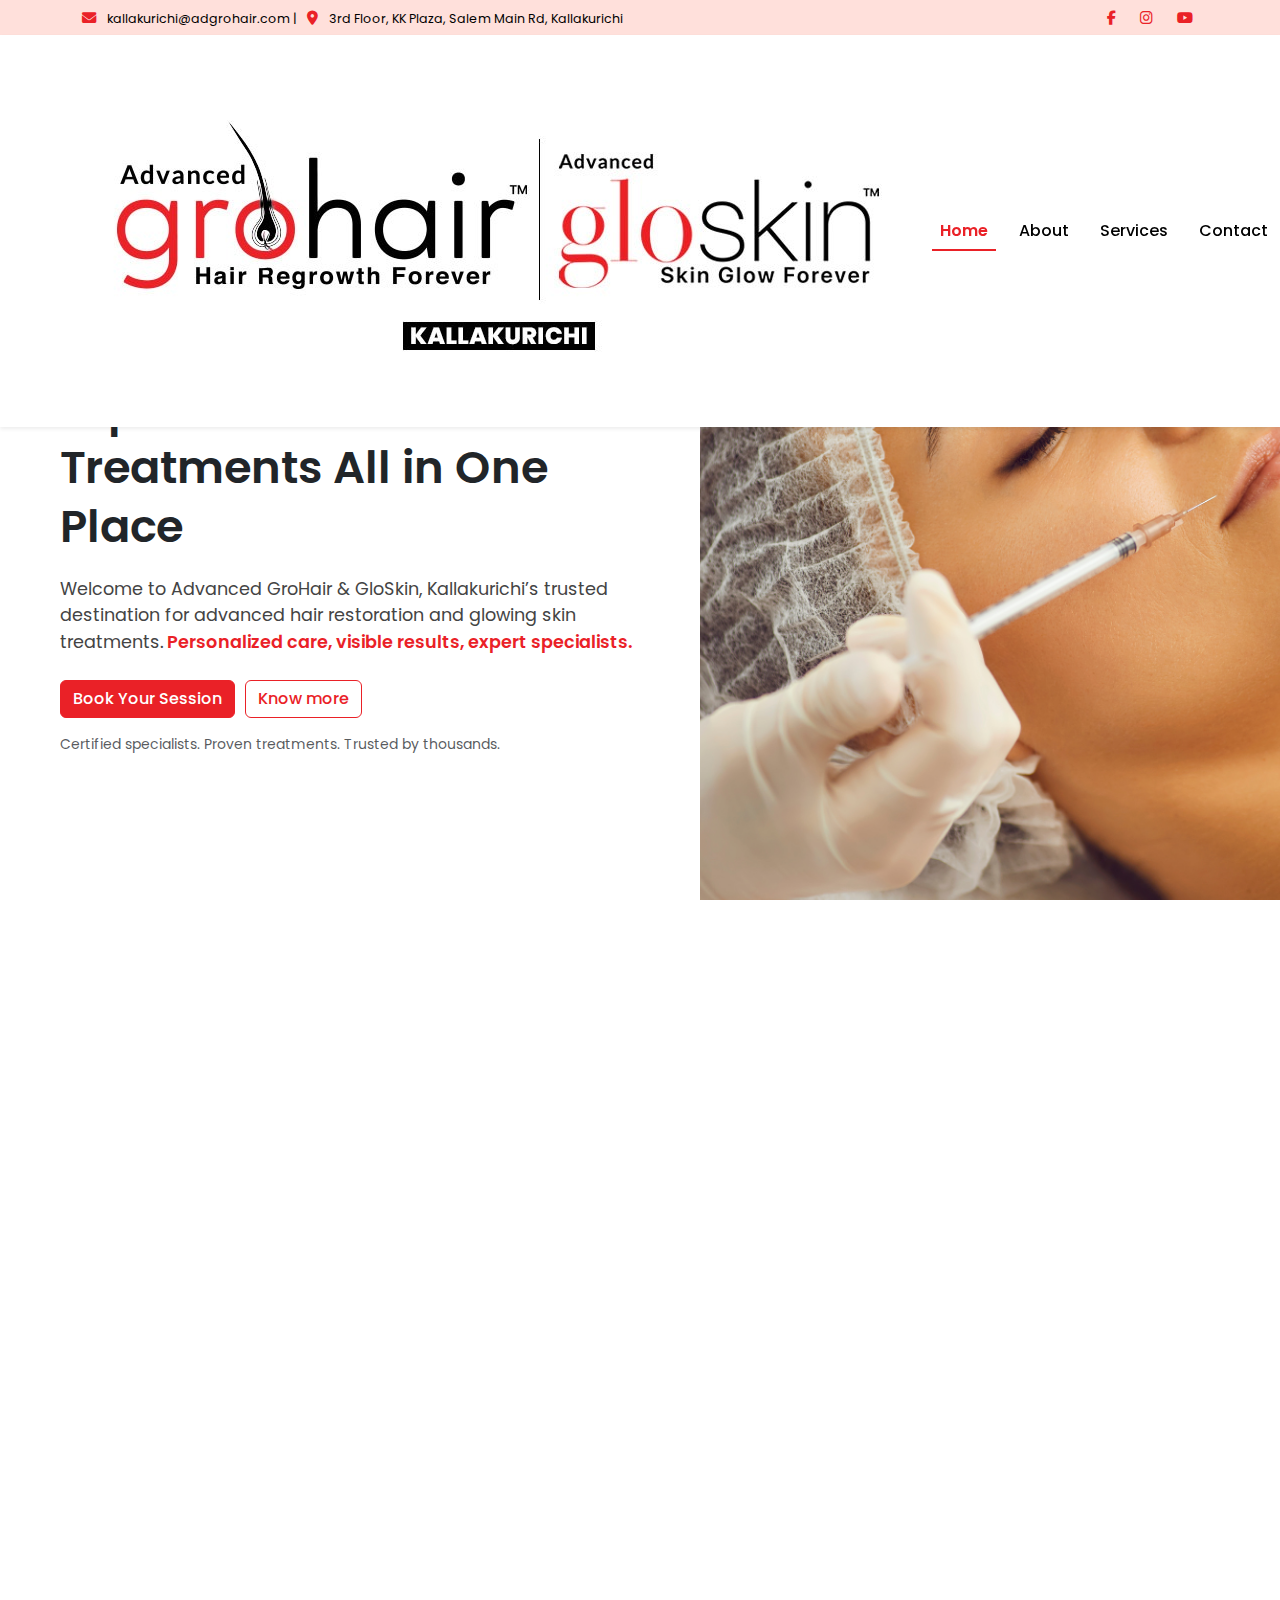
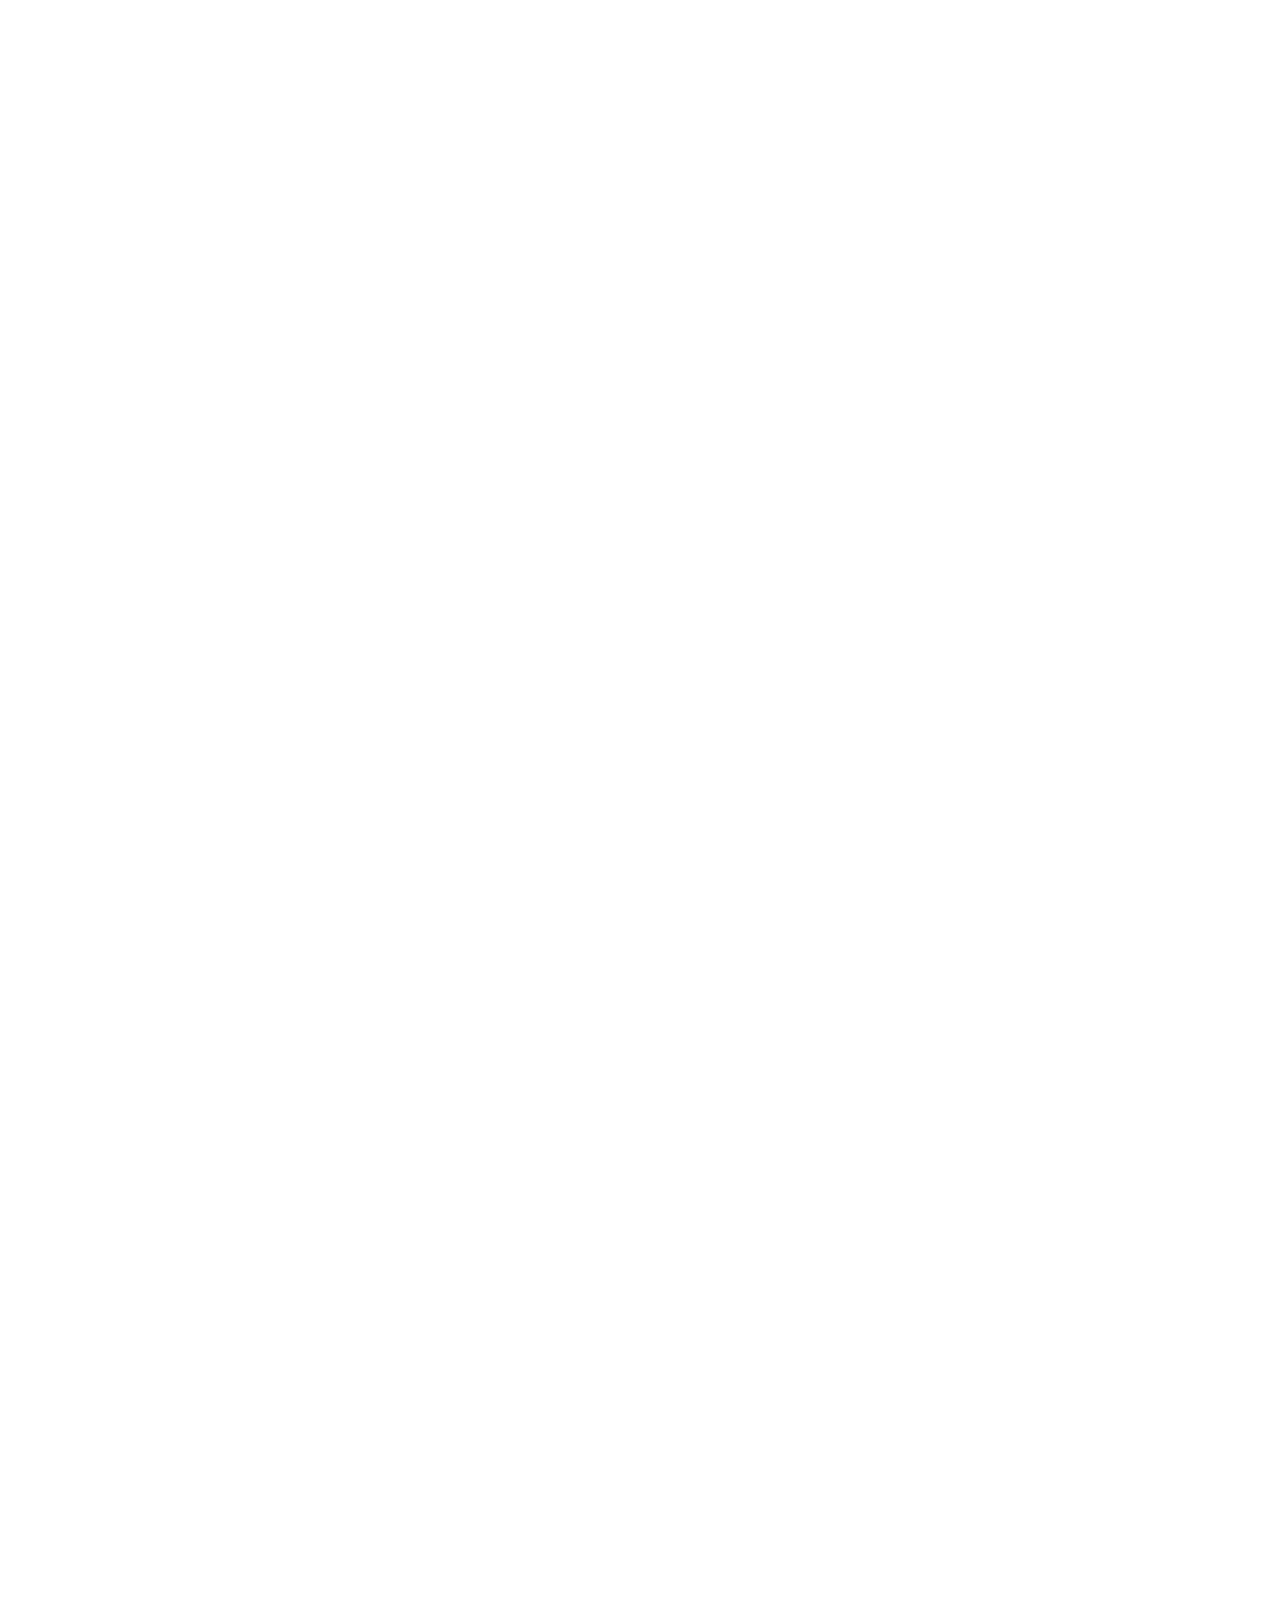
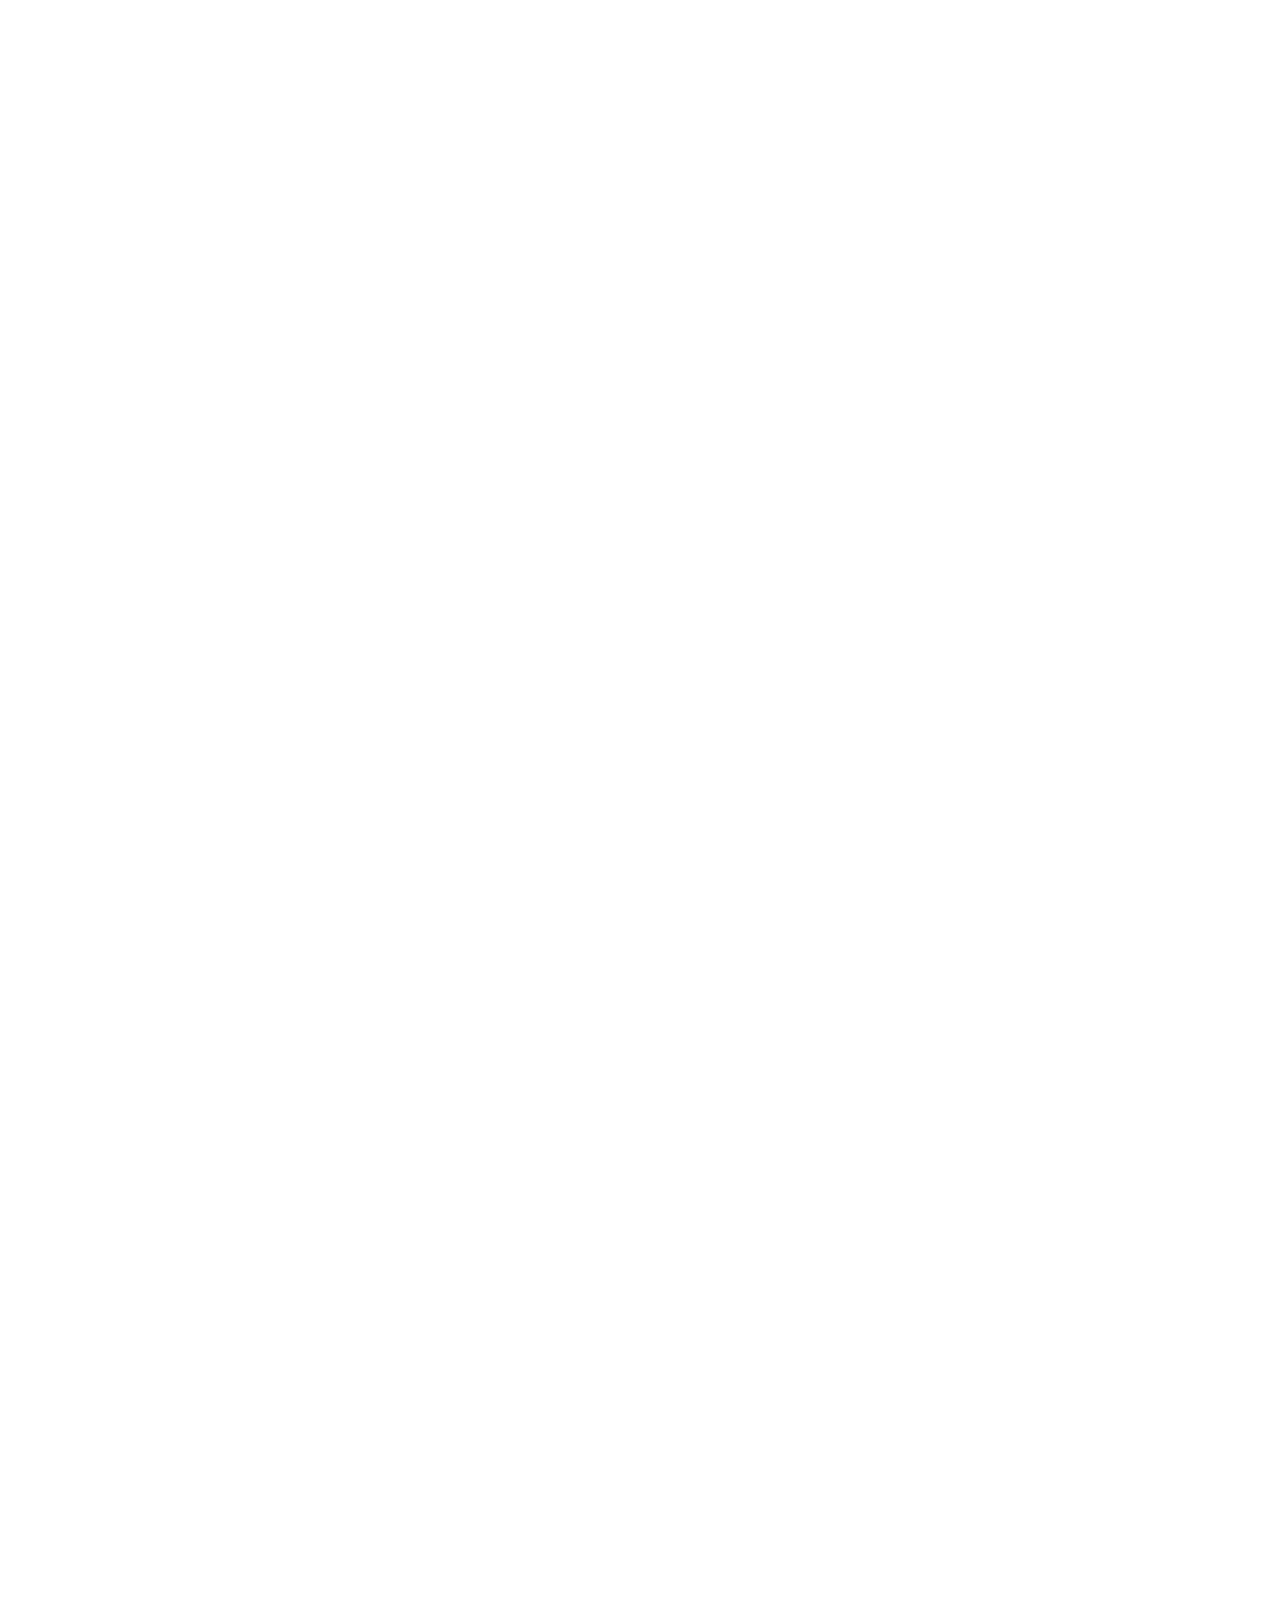
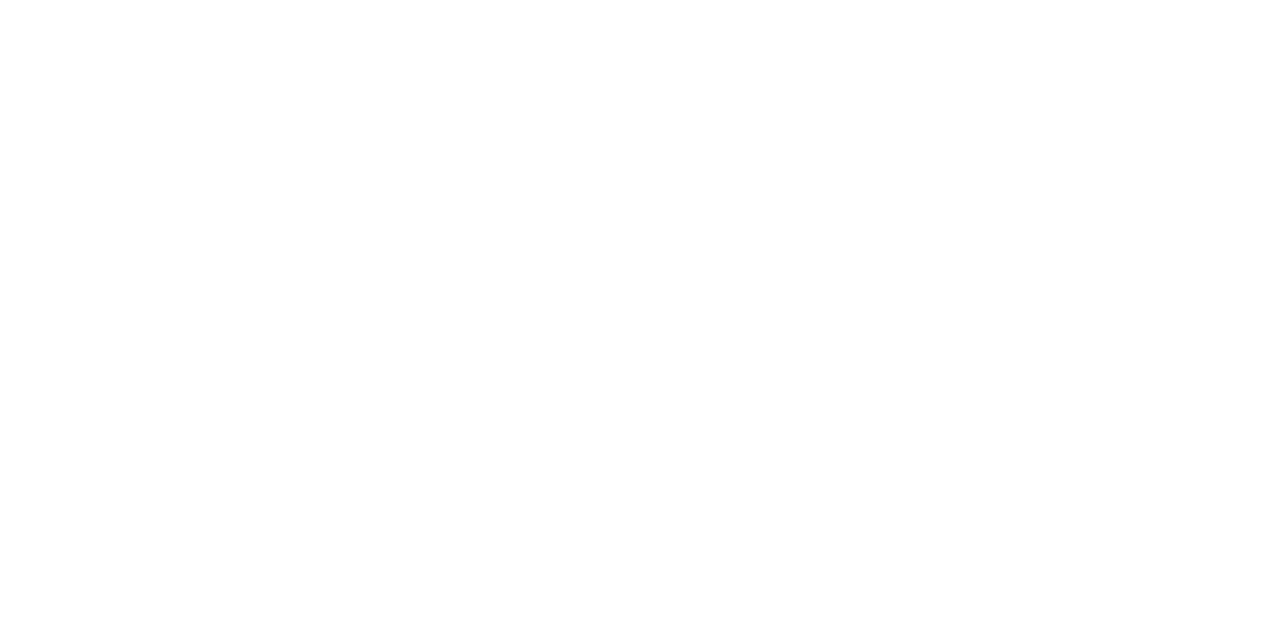
<file: index.html>
<!DOCTYPE html>
<html lang="en">
<head>
  <meta charset="UTF-8">
  <meta name="viewport" content="width=device-width, initial-scale=1.0">
 <title>GroHair & GloSkin – Advanced Hair & Skin Care in Kallakurichi</title>
  <meta name="description" content="Get expert hair regrowth and skin treatments at GroHair & GloSkin. Book your consultation today for healthy, glowing results.">
  <meta name="google-site-verification" content="254QLZG6IQpOqUpwIHXR6VwmRssy8R2Hg0SKYS0woQ0" />
  <!-- Google tag (gtag.js) -->
<script async src="https://www.googletagmanager.com/gtag/js?id=G-LD15PV1NX9"></script>
<script>
  window.dataLayer = window.dataLayer || [];
  function gtag(){dataLayer.push(arguments);}
  gtag('js', new Date());

  gtag('config', 'G-LD15PV1NX9');
</script>
  <!-- Open Graph / Facebook -->
  <meta property="og:type" content="website">
  <meta property="og:url" content="https://adgrohairgloskinkallakurichi.com/">
  <meta property="og:title" content="GroHair & GloSkin – Advanced Hair & Skin Care in Kallakurichi">
  <meta property="og:description" content="Get expert hair regrowth and skin treatments at GroHair & GloSkin. Book your consultation today for healthy, glowing results.">
  <meta property="og:image" content="https://ik.imagekit.io/7lstlpwp3/Grohair%20Thumnail%20Image.jpg">

  <!-- Twitter -->
  <meta name="twitter:card" content="summary_large_image">
  <meta name="twitter:url" content="https://adgrohairgloskinkallakurichi.com/">
  <meta name="twitter:title" content="GroHair & GloSkin – Advanced Hair & Skin Care in Kallakurichi">
  <meta name="twitter:description" content="Get expert hair regrowth and skin treatments at GroHair & GloSkin. Book your consultation today for healthy, glowing results.">
  <meta name="twitter:image" content="https://ik.imagekit.io/7lstlpwp3/Grohair%20Thumnail%20Image.jpg">


  <!-- Google Tag Manager -->
<script>
(function(w,d,s,l,i){w[l]=w[l]||[];w[l].push({'gtm.start':
new Date().getTime(),event:'gtm.js'});var f=d.getElementsByTagName(s)[0],
j=d.createElement(s),dl=l!='dataLayer'?'&l='+l:'';j.async=true;j.src=
'https://www.googletagmanager.com/gtm.js?id='+i+dl;f.parentNode.insertBefore(j,f);
})(window,document,'script','dataLayer','GTM-PHH4J3XF');
</script>
<!-- End Google Tag Manager -->

  <link rel="shortcut icon" href="assets/images/logo.jpg" type="image/x-icon">
  <link href="https://cdn.jsdelivr.net/npm/bootstrap@5.3.3/dist/css/bootstrap.min.css" rel="stylesheet">
   <link href="https://fonts.googleapis.com/css2?family=Poppins:wght@400;500;600;700&display=swap" rel="stylesheet">
   <link rel="stylesheet" href="https://cdn.jsdelivr.net/npm/swiper@11/swiper-bundle.min.css" />
   <link href="https://cdnjs.cloudflare.com/ajax/libs/font-awesome/6.4.0/css/all.min.css" rel="stylesheet">

<link rel="stylesheet" href="style.css">
<!-- Meta Pixel Code -->
<script>
!function(f,b,e,v,n,t,s)
{if(f.fbq)return;n=f.fbq=function(){n.callMethod?
n.callMethod.apply(n,arguments):n.queue.push(arguments)};
if(!f._fbq)f._fbq=n;n.push=n;n.loaded=!0;n.version='2.0';
n.queue=[];t=b.createElement(e);t.async=!0;
t.src=v;s=b.getElementsByTagName(e)[0];
s.parentNode.insertBefore(t,s)}(window, document,'script',
'https://connect.facebook.net/en_US/fbevents.js');
fbq('init', '1101899361295319');
fbq('track', 'PageView');
</script>
<noscript>
  <img height="1" width="1" style="display:none"
  src="https://www.facebook.com/tr?id=1101899361295319&ev=PageView&noscript=1"/>
</noscript>
<!-- End Meta Pixel Code -->
<!-- Meta Pixel Code -->
<script>
!function(f,b,e,v,n,t,s)
{if(f.fbq)return;n=f.fbq=function(){n.callMethod?
n.callMethod.apply(n,arguments):n.queue.push(arguments)};
if(!f._fbq)f._fbq=n;n.push=n;n.loaded=!0;n.version='2.0';
n.queue=[];t=b.createElement(e);t.async=!0;
t.src=v;s=b.getElementsByTagName(e)[0];
s.parentNode.insertBefore(t,s)}(window, document,'script',
'https://connect.facebook.net/en_US/fbevents.js');
fbq('init', '1142570597698056');
fbq('track', 'PageView');
</script>
<noscript>
  <img height="1" width="1" style="display:none"
  src="https://www.facebook.com/tr?id=1142570597698056&ev=PageView&noscript=1"/>
</noscript>
<!-- End Meta Pixel Code -->
</head>
<body>
<!-- Google Tag Manager (noscript) -->
<noscript>
  <iframe src="https://www.googletagmanager.com/ns.html?id=GTM-PHH4J3XF"
  height="0" width="0" style="display:none;visibility:hidden"></iframe>
</noscript>
<!-- End Google Tag Manager (noscript) -->

<!-- Top Header -->
<div class="top-header fixed-top">
  <div class="container d-flex justify-content-between align-items-center small">
    <div class="">
       <a href="mailto:kallakurichi@adgrohair.com"><i class="fas fa-envelope me-2"></i> kallakurichi@adgrohair.com | </a>
      <i class="fas fa-map-marker-alt ms-2 me-2"></i> 3rd Floor, KK Plaza, Salem Main Rd, Kallakurichi
    </div>
    <div>
      <a href="#" class="text-muted me-3"><i class="fab fa-facebook-f"></i></a>
      <a href="#" class="text-muted me-3"><i class="fab fa-instagram"></i></a>
      <a href="#" class="text-muted"><i class="fab fa-youtube"></i></a>
    </div>
  </div>
</div>


<!-- Main Header -->
<nav class="navbar navbar-expand-lg bg-white shadow-sm py-3 fixed-top">
  <div class="container">
<a class="navbar-brand" href="index.html">
  <img src="assets/images/logo.jpg" alt="GroHair GloSkin Logo" class="custom-logo">
</a>

    <button class="navbar-toggler" type="button" data-bs-toggle="collapse" data-bs-target="#navbarNav">
      <span class="navbar-toggler-icon"></span>
    </button>

    <div class="collapse navbar-collapse header-nav" id="navbarNav">
      <ul class="navbar-nav mx-auto mb-2 mb-lg-0">
        <li class="nav-item"><a class="nav-link active" href="index.html">Home</a></li>
        <li class="nav-item"><a class="nav-link" href="about.html">About</a></li>
        <li class="nav-item"><a class="nav-link" href="service.html">Services</a></li>
        <li class="nav-item"><a class="nav-link" href="contact.html">Contact</a></li>
      </ul>
      <div class="d-flex">
        <a href="booking.html" class="btn btn-outline-dark me-2">Book Your Session</a>
      </div>
    </div>
  </div>
</nav>



  <!-- Hero Section -->
  <div class="hero-section">
    <div class="hero-left">
     <h1>Expert Hair & Skin Treatments All in One Place</h1>
<p>Welcome to Advanced GroHair & GloSkin, Kallakurichi’s trusted destination for advanced hair restoration and glowing skin treatments.<span> Personalized care, visible results, expert specialists. </span></p>
<div class="d-flex">
  <a href="contact.html" class="btn btn-primary">Book Your Session</a>
  <a href="about.html" class="btn btn-outline-dark">Know more</a>
</div>
<small class="text-muted mt-3 d-block">Certified specialists. Proven treatments. Trusted by thousands.</small>

    </div>
    <div class="hero-right">
      <img src="assets/images/hero.png" alt="Hero Image">
    </div>
  </div>

    <!-- Self-Care Steps Section -->
 <section class="selfcare-wrapper">
    <div class="text-center">
      <p class="text-uppercase text-muted mb-2">How it works</p>
      <h2>We make self-care easy</h2>
    </div>

    <div class="container mt-5">
  <div class="row g-4 text-center align-items-stretch">
    <div class="col-md-4 d-flex">
      <div class="step d-grid h-100 text-center w-100 px-3" style="grid-template-rows: auto 50px 1fr;">
        <img src="assets/images/Booking.png" alt="Step 1" class="mb-3" style="max-height: 180px; width: auto;" />
        <h5 class="step-heading">Step 1: Book</h5>
        <p class="step-description">Choose your treatment, select a date & time, and reserve your spot at our Kallakurichi clinic.</p>
      </div>
    </div>
    <div class="col-md-4 d-flex">
      <div class="step d-grid h-100 text-center w-100 px-3" style="grid-template-rows: auto 50px 1fr;">
        <img src="assets/images/Confirm.png" alt="Step 2" class="mb-3" style="max-height: 180px; width: auto;" />
        <h5 class="step-heading">Step 2: Confirm</h5>
        <p class="step-description">Our team will review your booking and confirm your appointment with personalized care instructions.</p>
      </div>
    </div>
    <div class="col-md-4 d-flex">
      <div class="step d-grid h-100 text-center w-100 px-3" style="grid-template-rows: auto 50px 1fr;">
        <img src="assets/images/Visit.png" alt="Step 3" class="mb-3" style="max-height: 180px; width: auto;" />
        <h5 class="step-heading">Step 3: Visit</h5>
        <p class="step-description">Walk into Advanced GroHair & GloSkin for expert care and visible results. Your transformation begins here.</p>
      </div>
    </div>

  </div>
</div>


      <p class="text-muted mt-3 small text-center">You won’t be charged until your booking is confirmed.</p>
      <div class="text-center">
        <a href="contact.html" class="btn btn-primary">Book Your Session →</a>
      </div>

      <!-- Reviews INSIDE the same section with bg -->
      <!-- <div class="reviews-section">

<div class="swiper mySwiper">
  <div class="swiper-wrapper">

<div class="swiper-slide review-card">
    <img src="assets/images/quotation.png" alt="User 2">
    <p class="quote">The glow after my skin treatment at GloSkin was unreal! I’ve been getting compliments non-stop. Best decision I made for my skin.</p>
    <div class="review-author">
        <div>
            <div class="name">Meera</div>
            <div class="location">Ulundurpet, Skin Brightening Treatment</div>
        </div>
    </div>
</div>
    <div class="swiper-slide review-card">
    <img src="assets/images/quotation.png" alt="User 1">
    <p class="quote">I’ve been struggling with hair thinning for years, but after just 3 sessions at GroHair, I can already see baby hairs growing. The staff was so helpful and explained everything patiently.</p>
    <div class="review-author">
        <div>
            <div class="name">Anjali</div>
            <div class="location">Kallakurichi, Hair Regrowth Therapy</div>
        </div>
    </div>
</div>



<div class="swiper-slide review-card">
    <img src="assets/images/quotation.png" alt="User 3">
    <p class="quote">Professional team, beautiful clinic, and most importantly — visible results. Hair PRP treatment was smooth and comfortable.</p>
    <div class="review-author">
        <div>
            <div class="name">Ramesh</div>
            <div class="location">Salem, PRP Hair Treatment</div>
        </div>
    </div>
</div>

<div class="swiper-slide review-card">
    <img src="assets/images/quotation.png" alt="User 4">
    <p class="quote">If you’re looking for skin solutions that actually work, this is the place. My acne scars have faded so much!</p>
    <div class="review-author">
        <div>
            <div class="name">Priya</div>
            <div class="location">Villupuram, Acne Scar Treatment</div>
        </div>
    </div>
</div>

<div class="swiper-slide review-card">
    <img src="assets/images/quotation.png" alt="User 5">
    <p class="quote">Loved the experience. The dermatologists were super friendly and made me feel comfortable throughout the process.</p>
    <div class="review-author">
        <div>
            <div class="name">Sathish</div>
            <div class="location">Kallakurichi, Hair Fall Consultation</div>
        </div>
    </div>
</div>

<div class="swiper-slide review-card">
    <img src="assets/images/quotation.png" alt="User 6">
    <p class="quote">I saw visible improvement in my skin texture after just one chemical peel session. Can’t wait for the next one!</p>
    <div class="review-author">
        <div>
            <div class="name">Divya</div>
            <div class="location">Tiruvannamalai, Skin Rejuvenation</div>
        </div>
    </div>
</div>


  </div>

  <div class="swiper-button-next"></div>
  <div class="swiper-button-prev"></div>
</div> -->


      </div>
    </div>
  </section>

<section class="popular-treatments py-5">
  <div class="container">
    <div class="row align-items-center flex-column flex-lg-row">

      <!-- LEFT CONTENT -->
        <div class="col-lg-4 mb-4 mb-lg-0 text-center text-lg-start">
        <p class="text-muted small">Popular on Glowskin</p>
        <h2 class="mb-3 fw-semibold">Our Most Popular Skin Treatments</h2>
<p class="text-muted">
  Book advanced skin treatments with certified experts at <span class="fw-medium text-danger">GloSkin</span>. Tailored care for glowing, healthy skin — <span class="fw-medium text-danger">7 days a week</span>, 10am to 8pm.
</p>



        <div class="d-flex gap-2 mt-4">
          <button class="treatments-prev btn btn-outline-light border"><</button>
          <button class="treatments-next btn btn-outline-light border">></button>
        </div>
      </div>

      <!-- RIGHT CARDS SLIDER -->
       <div class="col-lg-8">
        <div class="swiper popularSwiper">
          <div class="swiper-wrapper">

            <!-- CARD 1 -->
            <div class="swiper-slide treatment-card">
              <img src="assets/images/micro.png" class="img-fluid" alt="Remedial massage">
              <div class="card-body p-3">
                <h5 class="fw-semibold">Remedial Massage</h5>
                <p class="text-muted small mb-2">A targeted massage to relieve chronic aches, tension, and muscle soreness.</p>
                <a href="contact.html" class="fw-medium">BOOK NOW →</a>
              </div>
            </div>

            <!-- CARD 2 -->
            <div class="swiper-slide treatment-card">
              <img src="assets/images/Wart-removal.png" class="img-fluid" alt="Wart Removal">
              <div class="card-body p-3">
                <h5 class="fw-semibold">Wart Removal</h5>
                <p class="text-muted small mb-2">Advanced cryotherapy techniques for safe and effective wart removal.</p>
                <a href="contact.html" class="fw-medium">BOOK NOW →</a>
              </div>
            </div>

            <!-- CARD 3 -->
            <div class="swiper-slide treatment-card">
              <img src="assets/images/hair-laser.png" class="img-fluid" alt="Laser Hair Removal">
              <div class="card-body p-3">
                <h5 class="fw-semibold">Laser Hair Removal</h5>
                <p class="text-muted small mb-2">Say goodbye to unwanted hair with our safe and long-lasting laser treatments.</p>
                <a href="contact.html" class="fw-medium">BOOK NOW →</a>
              </div>
            </div>

            <!-- CARD 4 -->
            <div class="swiper-slide treatment-card">
              <img src="assets/images/hydrafacial.png" class="img-fluid" alt="HydraFacial">
              <div class="card-body p-3">
                <h5 class="fw-semibold">HydraFacial</h5>
                <p class="text-muted small mb-2">Deeply cleanse, extract, and hydrate for instantly glowing skin.</p>
                <a href="contact.html" class="fw-medium">BOOK NOW →</a>
              </div>
            </div>

            <!-- CARD 5 -->
            <div class="swiper-slide treatment-card">
              <img src="assets/images/q-switch.png" class="img-fluid" alt="Q-Switch Laser">
              <div class="card-body p-3">
                <h5 class="fw-semibold">Q-Switch Laser</h5>
                <p class="text-muted small mb-2">For pigmentation, melasma, and tattoo removal with precision and care.</p>
                <a href="contact.html" class="fw-medium">BOOK NOW →</a>
              </div>
            </div>

            <!-- CARD 6 -->
            <div class="swiper-slide treatment-card">
              <img src="assets/images/skin-brightning.png" class="img-fluid" alt="Skin Brightening">
              <div class="card-body p-3">
                <h5 class="fw-semibold">Skin Brightening</h5>
                <p class="text-muted small mb-2">Reveal radiant, even-toned skin with our custom brightening treatments.</p>
                <a href="contact.html" class="fw-medium">BOOK NOW →</a>
              </div>
            </div>

            <!-- CARD 7 -->
            <div class="swiper-slide treatment-card">
              <img src="assets/images/rf.png" class="img-fluid" alt="RF Skin Tightening">
              <div class="card-body p-3">
                <h5 class="fw-semibold">RF Skin Tightening</h5>
                <p class="text-muted small mb-2">Non-invasive radio frequency for firmer, younger-looking skin.</p>
                <a href="contact.html" class="fw-medium">BOOK NOW →</a>
              </div>
            </div>

            <!-- CARD 8 -->
            <div class="swiper-slide treatment-card">
              <img src="assets/images/botox.png" class="img-fluid" alt="Botox Injections">
              <div class="card-body p-3">
                <h5 class="fw-semibold">Botox Injections</h5>
                <p class="text-muted small mb-2">Reduce fine lines and wrinkles for a smooth, youthful appearance.</p>
                <a href="contact.html" class="fw-medium">BOOK NOW →</a>
              </div>
            </div>

          </div>
        </div>
      </div> <!-- End col -->

    </div>
  </div>
</section>



<section class="popular-treatments py-5">
  <div class="container">
    <div class="row align-items-center">

      <!-- LEFT CONTENT -->
      <div class="col-lg-4 mb-4 mb-lg-0">
        <p class="text-muted small">Popular on Growhair</p>
        <h2 class="mb-3 fw-semibold">Our Most Popular Hair Treatments</h2>
       <p class="text-muted">
  Book advanced hair treatments with certified specialists at <span class="fw-medium text-danger">GroHair</span>. Personalized solutions for stronger, healthier hair — <span class="fw-medium text-danger">7 days a week</span>, 10am to 8pm.
</p>


        <!-- Navigation Arrows -->
        <div class="d-flex gap-2 mt-4">
          <button class="treatments-prev btn btn-outline-light border"><</button>
          <button class="treatments-next btn btn-outline-light border">></button>
        </div>
      </div>

      <!-- RIGHT CARDS SLIDER -->
      <div class="col-lg-8">
        <div class="swiper popularSwiper">
          <div class="swiper-wrapper">

<!-- CARD 1 -->
<div class="swiper-slide treatment-card">
  <img src="assets/images/Eyebrow-Transplant.png" class="img-fluid" alt="Eyebrow Transplant">

  <div class="card-body p-3">
    <h5 class="fw-semibold">Eyebrow Transplant</h5>
    <p class="text-muted small mb-2">Restore thinning or sparse brows naturally with permanent eyebrow transplants.</p>
    <a href="contact.html" class="text-primary fw-medium">BOOK NOW →</a>
  </div>
</div>
<!-- CARD 2 -->
<div class="swiper-slide treatment-card">
  <img src="assets/images/Mesotherapy.png" class="img-fluid" alt="Mesotherapy StemXPro">
  <div class="card-body p-3">
    <h5 class="fw-semibold">Mesotherapy – StemXPro</h5>
    <p class="text-muted small mb-2">Infuse essential vitamins, minerals & peptides to stimulate hair regrowth with StemXPro.</p>
    <a href="contact.html" class="text-primary fw-medium">BOOK NOW →</a>
  </div>
</div>

<!-- CARD 3 -->
<div class="swiper-slide treatment-card">
  <img src="assets/images/Scalp-Micropigmentation.png" class="img-fluid" alt="Scalp Micropigmentation">
  <div class="card-body p-3">
    <h5 class="fw-semibold">Scalp Micropigmentation</h5>
    <p class="text-muted small mb-2">Achieve the look of fuller, denser hair with advanced scalp tattooing techniques.</p>
    <a href="contact.html" class="text-primary fw-medium">BOOK NOW →</a>
  </div>
</div>

<!-- CARD 4 -->
<div class="swiper-slide treatment-card">
  <img src="assets/images/Oxgen-Laser-Therapy.png" class="img-fluid" alt="Oxygen Laser Therapy">
  <div class="card-body p-3">
    <h5 class="fw-semibold">Oxygen Laser Therapy</h5>
    <p class="text-muted small mb-2">Revitalize your scalp with oxygenation and laser stimulation for optimal hair health.</p>
    <a href="contact.html" class="text-primary fw-medium">BOOK NOW →</a>
  </div>
</div>

<!-- CARD 5 -->
<div class="swiper-slide treatment-card">
  <img src="assets/images/Mesotherapy.png" class="img-fluid" alt="Mesotherapy Classic">
  <div class="card-body p-3">
    <h5 class="fw-semibold">Mesotherapy – Classic</h5>
    <p class="text-muted small mb-2">Boost scalp circulation with microinjections of essential nutrients for thicker, healthier hair.</p>
    <a href="contact.html" class="text-primary fw-medium">BOOK NOW →</a>
  </div>
</div>
<!-- CARD 6 -->
<div class="swiper-slide treatment-card">
  <img src="assets/images/hair-regrowth.png" class="img-fluid" alt="Hair Transplant">
  <div class="card-body p-3">
    <h5 class="fw-semibold">Hair Transplant</h5>
    <p class="text-muted small mb-2">Regain natural-looking hair with advanced FUE and FUT hair transplant procedures.</p>
    <a href="contact.html" class="text-primary fw-medium">BOOK NOW →</a>
  </div>
</div>

<!-- CARD 7 -->
<div class="swiper-slide treatment-card">
  <img src="assets/images/genpro.png" class="img-fluid" alt="RegenPro9 GFC Therapy">
  <div class="card-body p-3">
    <h5 class="fw-semibold">RegenPro9 – GFC Therapy</h5>
    <p class="text-muted small mb-2">Activate natural hair regrowth using growth factor concentrate from your own blood.</p>
    <a href="contact.html" class="text-primary fw-medium">BOOK NOW →</a>
  </div>
</div>

            <!-- <div class="swiper-slide treatment-card">
              <img src="assets/images/skin-brightning.png" class="img-fluid" alt="Facial">
              <div class="card-body p-3">
                <h5 class="fw-semibold">Signature facial</h5>
                <p class="text-muted small mb-2">A strong treatment targeting day-to-day aches and chronic pain.</p>
                <a href="#" class="text-primary fw-medium">BOOK NOW →</a>
              </div>
            </div>
            <div class="swiper-slide treatment-card">
              <img src="assets/images/rf.png" class="img-fluid" alt="Facial">
              <div class="card-body p-3">
                <h5 class="fw-semibold">Signature facial</h5>
                <p class="text-muted small mb-2">A strong treatment targeting day-to-day aches and chronic pain.</p>
                <a href="#" class="text-primary fw-medium">BOOK NOW →</a>
              </div>
            </div>
<div class="swiper-slide treatment-card">
              <img src="assets/images/botox.png" class="img-fluid" alt="Facial">
              <div class="card-body p-3">
                <h5 class="fw-semibold">Signature facial</h5>
                <p class="text-muted small mb-2">A strong treatment targeting day-to-day aches and chronic pain.</p>
                <a href="#" class="fw-medium">BOOK NOW →</a>
              </div>
            </div>
          </div>
        </div> -->
      </div> <!-- End col -->
 <img src="assets/images/Flw-two-clr.png" class="popular-leaf-img" alt="Leaf Decoration">
    </div>
  </div>
</section>


<section class="before-after-section py-5">
  <div class="container">
    <div class="text-center mb-4">
      <h2 class="fw-bold text-danger">Before & After Transformations</h2>
      <p class="text-muted">Real results. Real confidence. Swipe through the glow-ups our clients achieved.</p>
    </div>

    <div class="row g-4">
      <!-- Repeat this col-md-3 block 12 times for 4x3 grid -->
      <div class="col-6 col-md-3">
        <div class="ba-card border rounded shadow-sm overflow-hidden">
          <img src="assets/images/before-after-1.webp" class="img-fluid" alt="Before and After 1">
        </div>
      </div>
      <div class="col-6 col-md-3">
        <div class="ba-card border rounded shadow-sm overflow-hidden">
          <img src="assets/images/before-after-2.webp" class="img-fluid" alt="Before and After 2">
        </div>
      </div>
      <div class="col-6 col-md-3">
        <div class="ba-card border rounded shadow-sm overflow-hidden">
          <img src="assets/images/before-after-3.webp" class="img-fluid" alt="Before and After 3">
        </div>
      </div>
      <div class="col-6 col-md-3">
        <div class="ba-card border rounded shadow-sm overflow-hidden">
          <img src="assets/images/before-after-4.webp" class="img-fluid" alt="Before and After 4">
        </div>
      </div>
      <!-- Add 8 more in same structure -->
             <div class="col-6 col-md-3">
        <div class="ba-card border rounded shadow-sm overflow-hidden">
          <img src="assets/images/before-after-5.webp" class="img-fluid" alt="Before and After 1">
        </div>
      </div>
      <div class="col-6 col-md-3">
        <div class="ba-card border rounded shadow-sm overflow-hidden">
          <img src="assets/images/before-after-6.webp" class="img-fluid" alt="Before and After 2">
        </div>
      </div>
      <div class="col-6 col-md-3">
        <div class="ba-card border rounded shadow-sm overflow-hidden">
          <img src="assets/images/before-after-7.webp" class="img-fluid" alt="Before and After 3">
        </div>
      </div>
      <div class="col-6 col-md-3">
        <div class="ba-card border rounded shadow-sm overflow-hidden">
          <img src="assets/images/before-after-8.webp" class="img-fluid" alt="Before and After 4">
        </div>
      </div>

      <div class="col-6 col-md-3">
        <div class="ba-card border rounded shadow-sm overflow-hidden">
          <img src="assets/images/before-after-9.webp" class="img-fluid" alt="Before and After 1">
        </div>
      </div>
      <div class="col-6 col-md-3">
        <div class="ba-card border rounded shadow-sm overflow-hidden">
          <img src="assets/images/before-after-10.webp" class="img-fluid" alt="Before and After 2">
        </div>
      </div>
      <div class="col-6 col-md-3">
        <div class="ba-card border rounded shadow-sm overflow-hidden">
          <img src="assets/images/before-after-11.webp" class="img-fluid" alt="Before and After 3">
        </div>
      </div>
      <div class="col-6 col-md-3">
        <div class="ba-card border rounded shadow-sm overflow-hidden">
          <img src="assets/images/before-after-12.webp" class="img-fluid" alt="Before and After 4">
        </div>
      </div>
    </div>
  </div>
</section>



<section class="faq-section position-relative py-5">
  <div class="container text-center">
    <h5 class="text-muted">Frequently Asked Questions</h5>
    <h2 class="fw-semibold mb-4">Got Questions?</h2>

    <div class="row text-start g-5">
      <!-- LEFT COLUMN - GrowHair -->
      <div class="col-md-6">
        <h3 class="fw-semibold text-center text-danger mb-3">GrowHair</h3>
        <div class="accordion" id="faqGrowHair">
          <div class="accordion-item">
  <h2 class="accordion-header" id="gh1">
    <button class="accordion-button collapsed" type="button" data-bs-toggle="collapse" data-bs-target="#gh-collapse1">
      How does GrowHair treatment work?
    </button>
  </h2>
  <div id="gh-collapse1" class="accordion-collapse collapse" data-bs-parent="#faqGrowHair">
    <div class="accordion-body">Our GrowHair therapy stimulates hair follicles for natural regrowth using advanced techniques like PRP, Mesotherapy, and Hair Transplant methods.</div>
  </div>
</div>

<div class="accordion-item">
  <h2 class="accordion-header" id="gh2">
    <button class="accordion-button collapsed" type="button" data-bs-toggle="collapse" data-bs-target="#gh-collapse2">
      Is GrowHair suitable for all hair types?
    </button>
  </h2>
  <div id="gh-collapse2" class="accordion-collapse collapse" data-bs-parent="#faqGrowHair">
    <div class="accordion-body">Yes, our treatments are suitable for most hair types. Book a consultation with our experts to receive personalized recommendations.</div>
  </div>
</div>

<div class="accordion-item">
  <h2 class="accordion-header" id="gh3">
    <button class="accordion-button collapsed" type="button" data-bs-toggle="collapse" data-bs-target="#gh-collapse3">
      How long does it take to see results?
    </button>
  </h2>
  <div id="gh-collapse3" class="accordion-collapse collapse" data-bs-parent="#faqGrowHair">
    <div class="accordion-body">Results may vary, but most clients notice visible improvements within 4 to 6 weeks of starting regular sessions.</div>
  </div>
</div>

<div class="accordion-item">
  <h2 class="accordion-header" id="gh4">
    <button class="accordion-button collapsed" type="button" data-bs-toggle="collapse" data-bs-target="#gh-collapse4">
      Are the results permanent?
    </button>
  </h2>
  <div id="gh-collapse4" class="accordion-collapse collapse" data-bs-parent="#faqGrowHair">
    <div class="accordion-body">Hair transplant results are permanent as the transplanted follicles come from areas resistant to hair loss. Maintenance treatments like PRP may be recommended for ongoing care.</div>
  </div>
</div>

<div class="accordion-item">
  <h2 class="accordion-header" id="gh5">
    <button class="accordion-button collapsed" type="button" data-bs-toggle="collapse" data-bs-target="#gh-collapse5">
      What is PRP therapy, and how does it help with hair loss?
    </button>
  </h2>
  <div id="gh-collapse5" class="accordion-collapse collapse" data-bs-parent="#faqGrowHair">
    <div class="accordion-body">PRP (Platelet-Rich Plasma) therapy involves drawing your blood, processing it to concentrate growth factors, and injecting it into your scalp to stimulate hair regrowth.</div>
  </div>
</div>

<div class="accordion-item">
  <h2 class="accordion-header" id="gh6">
    <button class="accordion-button collapsed" type="button" data-bs-toggle="collapse" data-bs-target="#gh-collapse6">
      Is the procedure painful?
    </button>
  </h2>
  <div id="gh-collapse6" class="accordion-collapse collapse" data-bs-parent="#faqGrowHair">
    <div class="accordion-body">Most procedures are well-tolerated with minimal discomfort. Local anesthesia is provided when necessary to ensure a comfortable experience.</div>
  </div>
</div>

<div class="accordion-item">
  <h2 class="accordion-header" id="gh7">
    <button class="accordion-button collapsed" type="button" data-bs-toggle="collapse" data-bs-target="#gh-collapse7">
      Are there any side effects of GrowHair treatments?
    </button>
  </h2>
  <div id="gh-collapse7" class="accordion-collapse collapse" data-bs-parent="#faqGrowHair">
    <div class="accordion-body">Our treatments are safe and clinically tested. Some clients may experience mild redness or temporary shedding, which typically resolves quickly.</div>
  </div>
</div>

<div class="accordion-item">
  <h2 class="accordion-header" id="gh8">
    <button class="accordion-button collapsed" type="button" data-bs-toggle="collapse" data-bs-target="#gh-collapse8">
      How much does GrowHair treatment cost?
    </button>
  </h2>
  <div id="gh-collapse8" class="accordion-collapse collapse" data-bs-parent="#faqGrowHair">
    <div class="accordion-body">Pricing depends on the type of treatment, number of grafts, and your hair restoration goals. Book a consultation for a detailed estimate tailored to you.</div>
  </div>
</div>

<div class="accordion-item">
  <h2 class="accordion-header" id="gh9">
    <button class="accordion-button collapsed" type="button" data-bs-toggle="collapse" data-bs-target="#gh-collapse9">
      Who performs the treatments at GrowHair?
    </button>
  </h2>
  <div id="gh-collapse9" class="accordion-collapse collapse" data-bs-parent="#faqGrowHair">
    <div class="accordion-body">All treatments are carried out by certified specialists with expertise in hair restoration procedures, ensuring professional care and excellent results.</div>
  </div>
</div>

<div class="accordion-item">
  <h2 class="accordion-header" id="gh10">
    <button class="accordion-button collapsed" type="button" data-bs-toggle="collapse" data-bs-target="#gh-collapse10">
      How do I book an appointment?
    </button>
  </h2>
  <div id="gh-collapse10" class="accordion-collapse collapse" data-bs-parent="#faqGrowHair">
    <div class="accordion-body">Booking is simple — visit our website, call the clinic, or walk in to schedule your consultation with our experts.</div>
  </div>
</div>


          <!-- ...Add more questions... -->
        </div>
      </div>

      <!-- RIGHT COLUMN - GloSkin -->
      <div class="col-md-6">
        <h3 class="fw-semibold text-center text-danger mb-3">GloSkin</h3>
        <div class="accordion" id="faqGloSkin">
         <div class="accordion-item">
  <h2 class="accordion-header" id="gs1">
    <button class="accordion-button collapsed" type="button" data-bs-toggle="collapse" data-bs-target="#gs-collapse1">
      What is GloSkin facial treatment?
    </button>
  </h2>
  <div id="gs-collapse1" class="accordion-collapse collapse" data-bs-parent="#faqGloSkin">
    <div class="accordion-body">GloSkin provides deep cleansing, exfoliation, hydration, and rejuvenation to give your skin a healthy, radiant glow.</div>
  </div>
</div>

<div class="accordion-item">
  <h2 class="accordion-header" id="gs2">
    <button class="accordion-button collapsed" type="button" data-bs-toggle="collapse" data-bs-target="#gs-collapse2">
      How often should I get a GloSkin facial?
    </button>
  </h2>
  <div id="gs-collapse2" class="accordion-collapse collapse" data-bs-parent="#faqGloSkin">
    <div class="accordion-body">We recommend facials every 3 to 4 weeks to maintain skin health, prevent breakouts, and keep your skin glowing.</div>
  </div>
</div>

<div class="accordion-item">
  <h2 class="accordion-header" id="gs3">
    <button class="accordion-button collapsed" type="button" data-bs-toggle="collapse" data-bs-target="#gs-collapse3">
      Are GloSkin treatments safe for sensitive skin?
    </button>
  </h2>
  <div id="gs-collapse3" class="accordion-collapse collapse" data-bs-parent="#faqGloSkin">
    <div class="accordion-body">Absolutely! Our treatments are customized to suit your skin type, including sensitive skin, ensuring comfort and safety.</div>
  </div>
</div>

<div class="accordion-item">
  <h2 class="accordion-header" id="gs4">
    <button class="accordion-button collapsed" type="button" data-bs-toggle="collapse" data-bs-target="#gs-collapse4">
      Do you offer treatments for acne and pigmentation?
    </button>
  </h2>
  <div id="gs-collapse4" class="accordion-collapse collapse" data-bs-parent="#faqGloSkin">
    <div class="accordion-body">Yes, we offer advanced solutions for acne, pigmentation, and uneven skin tone, tailored to your specific concerns.</div>
  </div>
</div>

<div class="accordion-item">
  <h2 class="accordion-header" id="gs5">
    <button class="accordion-button collapsed" type="button" data-bs-toggle="collapse" data-bs-target="#gs-collapse5">
      Is laser hair removal available at GloSkin?
    </button>
  </h2>
  <div id="gs-collapse5" class="accordion-collapse collapse" data-bs-parent="#faqGloSkin">
    <div class="accordion-body">Yes! We use FDA-approved laser technology for long-term hair reduction that’s safe for all skin types.</div>
  </div>
</div>

<div class="accordion-item">
  <h2 class="accordion-header" id="gs6">
    <button class="accordion-button collapsed" type="button" data-bs-toggle="collapse" data-bs-target="#gs-collapse6">
      How many sessions are needed for laser hair removal?
    </button>
  </h2>
  <div id="gs-collapse6" class="accordion-collapse collapse" data-bs-parent="#faqGloSkin">
    <div class="accordion-body">Typically, 6 to 8 sessions are recommended for optimal, long-lasting results, depending on your skin and hair type.</div>
  </div>
</div>

<div class="accordion-item">
  <h2 class="accordion-header" id="gs7">
    <button class="accordion-button collapsed" type="button" data-bs-toggle="collapse" data-bs-target="#gs-collapse7">
      Do you provide anti-aging treatments?
    </button>
  </h2>
  <div id="gs-collapse7" class="accordion-collapse collapse" data-bs-parent="#faqGloSkin">
    <div class="accordion-body">Yes, we offer anti-aging treatments like Botox, fillers, collagen boosters, and skin tightening to restore youthful, radiant skin.</div>
  </div>
</div>

<div class="accordion-item">
  <h2 class="accordion-header" id="gs8">
    <button class="accordion-button collapsed" type="button" data-bs-toggle="collapse" data-bs-target="#gs-collapse8">
      What skincare products do you recommend for home use?
    </button>
  </h2>
  <div id="gs-collapse8" class="accordion-collapse collapse" data-bs-parent="#faqGloSkin">
    <div class="accordion-body">We recommend dermatologist-approved cleansers, moisturizers, and sunscreens tailored to your skin’s needs. Our team will help guide your daily routine.</div>
  </div>
</div>

<div class="accordion-item">
  <h2 class="accordion-header" id="gs9">
    <button class="accordion-button collapsed" type="button" data-bs-toggle="collapse" data-bs-target="#gs-collapse9">
      Are there any side effects to GloSkin treatments?
    </button>
  </h2>
  <div id="gs-collapse9" class="accordion-collapse collapse" data-bs-parent="#faqGloSkin">
    <div class="accordion-body">Most treatments are safe with minimal side effects, like mild redness or temporary sensitivity. We’ll provide aftercare advice for the best results.</div>
  </div>
</div>

<div class="accordion-item">
  <h2 class="accordion-header" id="gs10">
    <button class="accordion-button collapsed" type="button" data-bs-toggle="collapse" data-bs-target="#gs-collapse10">
      How can I book an appointment with GloSkin?
    </button>
  </h2>
  <div id="gs-collapse10" class="accordion-collapse collapse" data-bs-parent="#faqGloSkin">
    <div class="accordion-body">Booking is easy! Schedule online, call our clinic, or visit in person for a personalized skin consultation with our experts.</div>
  </div>
</div>


          <!-- ...Add more questions... -->
        </div>
      </div>
    </div>

    <div class="mt-5">
      <p class="small text-muted">Still can’t find what you are looking for? Don’t worry contact our support Team</p>
      <!-- <button class="btn btn-primary px-4 py-2">GET HELP FROM EXPERT →</button> -->
    </div>
  </div>

  <img src="assets/images/Flw two clr.png" class="faq-leaf-img" alt="Leaf Decoration">
</section>

 <!-- Footer Start -->
<section class="grofooter-section">
  <div class="grofooter-container">
    <!-- Column 1: Logo + Tagline -->
    <div class="grofooter-brand">
      <img src="assets/images/logo.jpg" alt="GroHair Logo" class="grofooter-logo" />
      <p class="grofooter-tagline">Restore your confidence today with our expert hair restoration solutions.<br>Book your consultation now!</p>
    </div>

    <!-- Column 2: Contact -->
<div class="grofooter-contact">
  <h3 class="grofooter-heading">Contact</h3>
  <p>
   3rd Floor, KK Plaza, No.1/1A, Salem Main Rd,  above HDFC Bank, Raja Nagar, Kallakurichi, Tamil Nadu 606202
  </p>

  <div class="grofooter-contact-line">
    <span class="grofooter-icon">📞</span>
    <a href="tel:+9517256789" class="grofooter-link">+91 95172 56789</a>
  </div>

  <div class="grofooter-contact-line">
    <span class="grofooter-icon">📧</span>
    <a href="mailto:kallakurichi@adgrohair.com" class="grofooter-link">
      kallakurichi@adgrohair.com
    </a>
  </div>
</div>


    <!-- Column 3: Quick Links -->
    <div class="grofooter-links">
      <h3 class="grofooter-heading">Quick Links</h3>
      <a href="index.html">Home</a>
      <a href="about.html">About</a>
      <a href="service.html">Services</a>
      <a href="contact.html">Book Appointment</a>
      <!-- <a href="#">Testimonials</a> -->
      <!-- <a href="#">FAQs</a> -->
    </div>

    <!-- Column 4: Locations (Map Embed) -->
    <div class="grofooter-map">
      <h3 class="grofooter-heading">Locations</h3>
         <iframe src="https://www.google.com/maps/embed?pb=!1m18!1m12!1m3!1d488.306593346726!2d78.962232901203!3d11.733121150178192!2m3!1f0!2f0!3f0!3m2!1i1024!2i768!4f13.1!3m3!1m2!1s0x3bab678e49c26fab%3A0xb4abd332aa81c6ac!2sAdvanced%20GroHair%20%26%20GloSkin%20-%20Kallakurichi!5e0!3m2!1sen!2sin!4v1750826887361!5m2!1sen!2sin" width="100%" height="200" style="border:0;" allowfullscreen="" loading="lazy" referrerpolicy="no-referrer-when-downgrade"></iframe>
    </div>
  </div>
</section>
<!-- Copyrights -->
<div class="grofooter-bottom">
  <p>
    &copy; <span id="currentYear"></span> GroHair & GloSkin. All rights reserved.
    Website created by
    <a href="https://discovertechnologies.co/" target="_blank" class="ara-link">
      ARA Discover Technologies - A unit of ARA Discoveries Pvt. Ltd.
    </a>
  </p>
</div>




  <script src="https://cdn.jsdelivr.net/npm/bootstrap@5.3.3/dist/js/bootstrap.bundle.min.js"></script>
  <script src="https://cdn.jsdelivr.net/npm/swiper@11/swiper-bundle.min.js"></script>

<script>
  // Dynamically update year
  document.getElementById("currentYear").textContent = new Date().getFullYear();
</script>

  <script>
const swiper = new Swiper('.mySwiper', {
  slidesPerView: 3,
  spaceBetween: 30,
  loop: true,
  navigation: {
    nextEl: '.swiper-button-next',
    prevEl: '.swiper-button-prev',
  },
  breakpoints: {
    0: { slidesPerView: 1 },
    768: { slidesPerView: 2 },
    992: { slidesPerView: 3 }
  }
});


var popularSwiper = new Swiper(".popularSwiper", {
  slidesPerView: 'auto',
  spaceBetween: 20,
  navigation: {
    nextEl: '.treatments-next',
    prevEl: '.treatments-prev',
  },
});


</script>

</body>
</html>
</file>
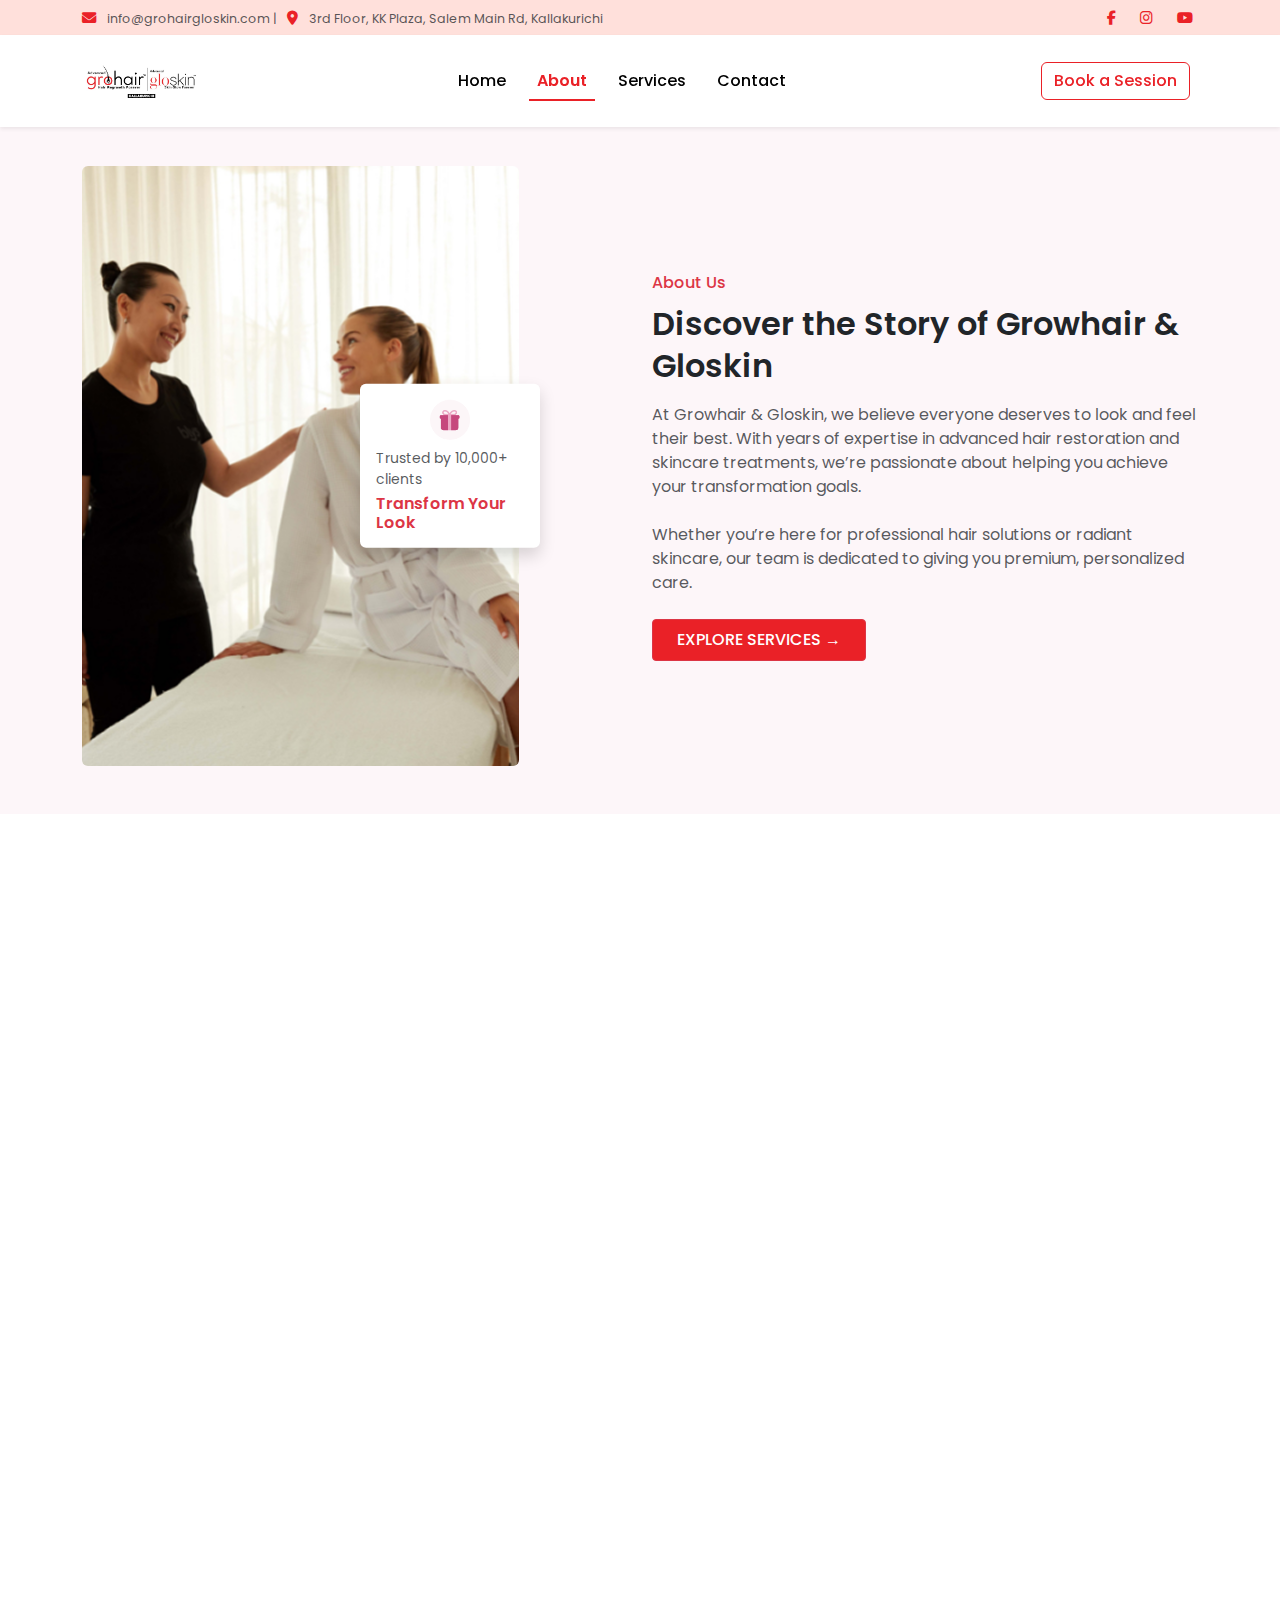
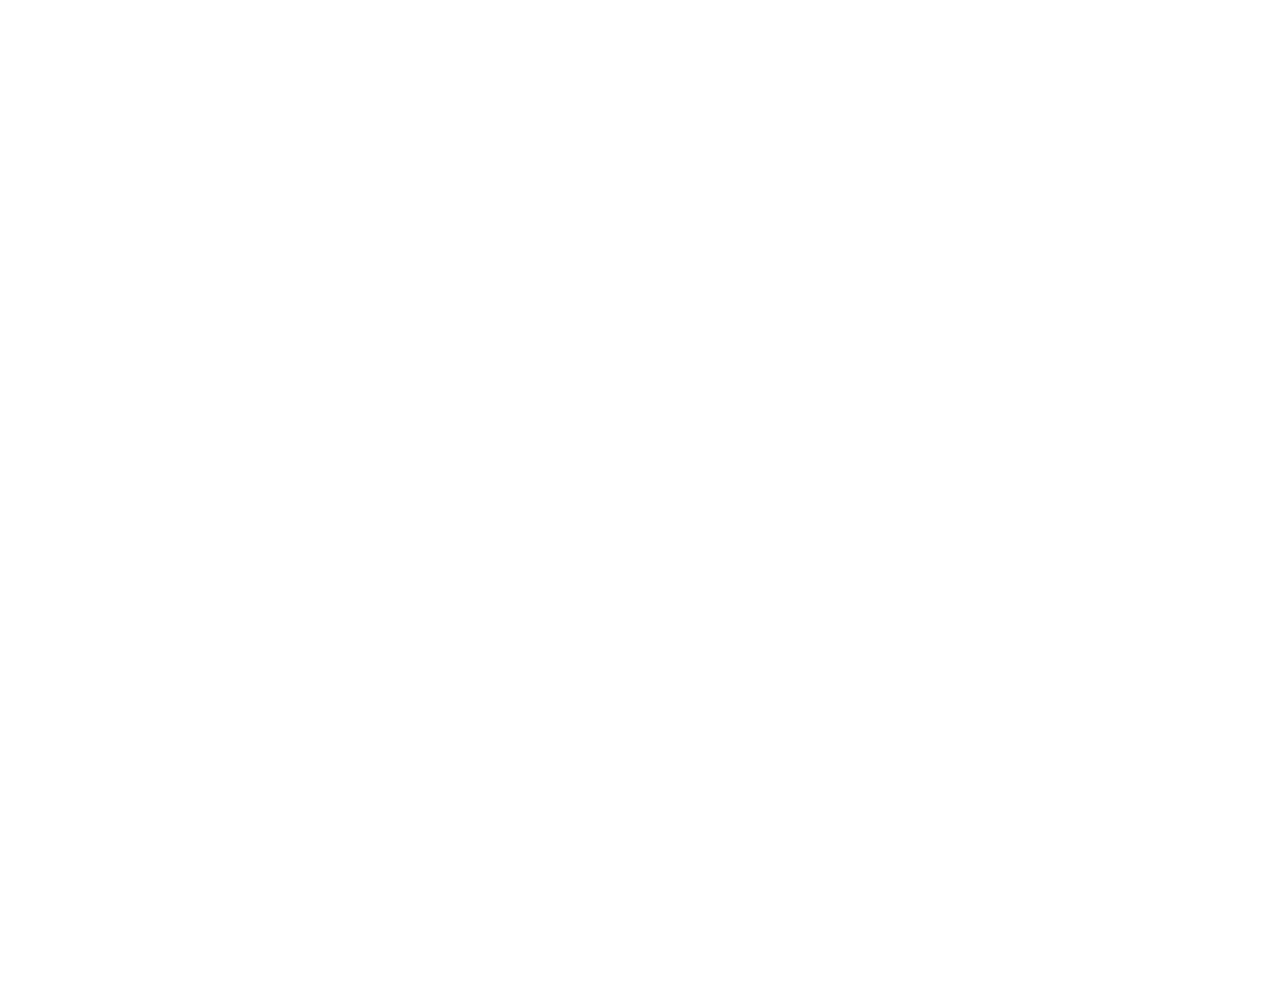
<file: about.html>
<!DOCTYPE html>
<html lang="en">
<head>
  <meta charset="UTF-8">
  <meta name="viewport" content="width=device-width, initial-scale=1.0">
  <title>Blys Clone Hero - Full Image</title>
  <link href="https://cdn.jsdelivr.net/npm/bootstrap@5.3.3/dist/css/bootstrap.min.css" rel="stylesheet">
   <link href="https://fonts.googleapis.com/css2?family=Poppins:wght@400;500;600;700&display=swap" rel="stylesheet">
   <link rel="stylesheet" href="https://cdn.jsdelivr.net/npm/swiper@11/swiper-bundle.min.css" />
      <link href="https://cdnjs.cloudflare.com/ajax/libs/font-awesome/6.4.0/css/all.min.css" rel="stylesheet">

   <!-- Top Header -->
<div class="top-header fixed-top">
  <div class="container d-flex justify-content-between align-items-center small">
    <div class="text-muted">
      <i class="fas fa-envelope me-2"></i> info@grohairgloskin.com |
      <i class="fas fa-map-marker-alt ms-2 me-2"></i> 3rd Floor, KK Plaza, Salem Main Rd, Kallakurichi
    </div>
    <div>
      <a href="#" class="text-muted me-3"><i class="fab fa-facebook-f"></i></a>
      <a href="#" class="text-muted me-3"><i class="fab fa-instagram"></i></a>
      <a href="#" class="text-muted"><i class="fab fa-youtube"></i></a>
    </div>
  </div>
</div>
   <!-- Top Header -->
<div class="top-header fixed-top">
  <div class="container d-flex justify-content-between align-items-center small">
    <div class="text-muted">
      <i class="fas fa-envelope me-2"></i> info@grohairgloskin.com |
      <i class="fas fa-map-marker-alt ms-2 me-2"></i> 3rd Floor, KK Plaza, Salem Main Rd, Kallakurichi
    </div>
    <div>
      <a href="#" class="text-muted me-3"><i class="fab fa-facebook-f"></i></a>
      <a href="#" class="text-muted me-3"><i class="fab fa-instagram"></i></a>
      <a href="#" class="text-muted"><i class="fab fa-youtube"></i></a>
    </div>
  </div>
</div>
<link rel="stylesheet" href="style.css">
</head>
<body>

  <!-- Header -->
 <nav class="navbar navbar-expand-lg bg-white shadow-sm py-3 fixed-top">
  <div class="container">
       <a class="navbar-brand" href="index.html">
  <img src="assets/images/logo.jpg" alt="Blys Logo" style="height: 50px;">
</a>
    <button class="navbar-toggler" type="button" data-bs-toggle="collapse" data-bs-target="#navbarNav">
      <span class="navbar-toggler-icon"></span>
    </button>
    <div class="collapse navbar-collapse header-nav" id="navbarNav">
      <ul class="navbar-nav mx-auto mb-2 mb-lg-0">
        <li class="nav-item"><a class="nav-link " href="index.html">Home</a></li>
        <li class="nav-item"><a class="nav-link active" href="about.html">About</a></li>
        <li class="nav-item"><a class="nav-link" href="service.html">Services</a></li>
        <li class="nav-item"><a class="nav-link" href="contact.html">Contact</a></li>
      </ul>
      <div class="d-flex">
        <a href="#" class="btn btn-outline-dark me-2">Book a Session</a>
      </div>
    </div>
  </div>
</nav>



  <section class="about-section py-5">
  <div class="container">
    <div class="row align-items-center g-4">

      <!-- LEFT IMAGE -->
      <div class="col-lg-6 position-relative">
        <img src="assets/images/image 8.png" class="img-fluid rounded" alt="Growhair and Gloskin About Us">

        <div class="about-badge position-absolute p-3 shadow rounded bg-white">
          <div class="icon mb-2 text-center">
            <img src="assets/images/icon.png" alt="Gift Icon" width="40">
          </div>
          <p class="small text-muted mb-1">Trusted by 10,000+ clients</p>
          <h6 class="fw-semibold text-danger mb-0">Transform Your Look</h6>
        </div>
      </div>

      <!-- RIGHT CONTENT -->
      <div class="col-lg-6">
        <p class="text-danger fw-medium mb-2">About Us</p>
        <h2 class="fw-semibold mb-3">Discover the Story of Growhair & Gloskin</h2>
        <p class="text-muted mb-4">
          At Growhair & Gloskin, we believe everyone deserves to look and feel their best. With years of expertise
          in advanced hair restoration and skincare treatments, we’re passionate about helping you achieve your transformation goals.
        </p>
        <p class="text-muted mb-4">
          Whether you’re here for professional hair solutions or radiant skincare, our team is dedicated to giving you premium, personalized care.
        </p>
        <a href="#" class="btn btn-danger px-4 py-2">EXPLORE SERVICES →</a>
      </div>

    </div>
  </div>
</section>

<section class="popular-treatments py-5">
  <div class="container">
    <div class="row align-items-center flex-column flex-lg-row">

      <!-- LEFT CONTENT -->
        <div class="col-lg-4 mb-4 mb-lg-0 text-center text-lg-start">
        <p class="text-muted small">Popular on Glowskin</p>
        <h2 class="mb-3 fw-semibold">Our Most Popular Skin Treatments</h2>
        <p class="text-muted">Book professional massage & beauty therapists that come to you. Same day or in advance, <span class="text-danger fw-medium">7 days a week</span>, 6am to midnight.</p>

        <div class="d-flex gap-2 mt-4">
          <button class="treatments-prev btn btn-outline-light border"><</button>
          <button class="treatments-next btn btn-outline-light border">></button>
        </div>
      </div>

      <!-- RIGHT CARDS SLIDER -->
       <div class="col-lg-8">
        <div class="swiper popularSwiper">
          <div class="swiper-wrapper">

            <!-- CARD 1 -->
            <div class="swiper-slide treatment-card">
              <img src="assets/images/micro.png" class="img-fluid" alt="Remedial massage">
              <div class="card-body p-3">
                <h5 class="fw-semibold">Remedial Massage</h5>
                <p class="text-muted small mb-2">A targeted massage to relieve chronic aches, tension, and muscle soreness.</p>
                <a href="#" class="fw-medium">BOOK NOW →</a>
              </div>
            </div>

            <!-- CARD 2 -->
            <div class="swiper-slide treatment-card">
              <img src="assets/images/Wart-removal.png" class="img-fluid" alt="Wart Removal">
              <div class="card-body p-3">
                <h5 class="fw-semibold">Wart Removal</h5>
                <p class="text-muted small mb-2">Advanced cryotherapy techniques for safe and effective wart removal.</p>
                <a href="#" class="fw-medium">BOOK NOW →</a>
              </div>
            </div>

            <!-- CARD 3 -->
            <div class="swiper-slide treatment-card">
              <img src="assets/images/hair-laser.png" class="img-fluid" alt="Laser Hair Removal">
              <div class="card-body p-3">
                <h5 class="fw-semibold">Laser Hair Removal</h5>
                <p class="text-muted small mb-2">Say goodbye to unwanted hair with our safe and long-lasting laser treatments.</p>
                <a href="#" class="fw-medium">BOOK NOW →</a>
              </div>
            </div>

            <!-- CARD 4 -->
            <div class="swiper-slide treatment-card">
              <img src="assets/images/hydrafacial.png" class="img-fluid" alt="HydraFacial">
              <div class="card-body p-3">
                <h5 class="fw-semibold">HydraFacial</h5>
                <p class="text-muted small mb-2">Deeply cleanse, extract, and hydrate for instantly glowing skin.</p>
                <a href="#" class="fw-medium">BOOK NOW →</a>
              </div>
            </div>

            <!-- CARD 5 -->
            <div class="swiper-slide treatment-card">
              <img src="assets/images/q-switch.png" class="img-fluid" alt="Q-Switch Laser">
              <div class="card-body p-3">
                <h5 class="fw-semibold">Q-Switch Laser</h5>
                <p class="text-muted small mb-2">For pigmentation, melasma, and tattoo removal with precision and care.</p>
                <a href="#" class="fw-medium">BOOK NOW →</a>
              </div>
            </div>

            <!-- CARD 6 -->
            <div class="swiper-slide treatment-card">
              <img src="assets/images/skin-brightning.png" class="img-fluid" alt="Skin Brightening">
              <div class="card-body p-3">
                <h5 class="fw-semibold">Skin Brightening</h5>
                <p class="text-muted small mb-2">Reveal radiant, even-toned skin with our custom brightening treatments.</p>
                <a href="#" class="fw-medium">BOOK NOW →</a>
              </div>
            </div>

            <!-- CARD 7 -->
            <div class="swiper-slide treatment-card">
              <img src="assets/images/rf.png" class="img-fluid" alt="RF Skin Tightening">
              <div class="card-body p-3">
                <h5 class="fw-semibold">RF Skin Tightening</h5>
                <p class="text-muted small mb-2">Non-invasive radio frequency for firmer, younger-looking skin.</p>
                <a href="#" class="fw-medium">BOOK NOW →</a>
              </div>
            </div>

            <!-- CARD 8 -->
            <div class="swiper-slide treatment-card">
              <img src="assets/images/botox.png" class="img-fluid" alt="Botox Injections">
              <div class="card-body p-3">
                <h5 class="fw-semibold">Botox Injections</h5>
                <p class="text-muted small mb-2">Reduce fine lines and wrinkles for a smooth, youthful appearance.</p>
                <a href="#" class="fw-medium">BOOK NOW →</a>
              </div>
            </div>

          </div>
        </div>
      </div> <!-- End col -->

    </div>
  </div>
</section>



<section class="popular-treatments py-5">
  <div class="container">
    <div class="row align-items-center">

      <!-- LEFT CONTENT -->
      <div class="col-lg-4 mb-4 mb-lg-0">
        <p class="text-muted small">Popular on Growhair</p>
        <h2 class="mb-3 fw-semibold">Our Most Popular Hair Treatments</h2>
        <p class="text-muted">Book professional massage & beauty therapists that come to you. Same day or in advance, <span class="text-danger fw-medium">7 days a week</span>, 6am to midnight.</p>

        <!-- Navigation Arrows -->
        <div class="d-flex gap-2 mt-4">
          <button class="treatments-prev btn btn-outline-light border"><</button>
          <button class="treatments-next btn btn-outline-light border">></button>
        </div>
      </div>

      <!-- RIGHT CARDS SLIDER -->
      <div class="col-lg-8">
        <div class="swiper popularSwiper">
          <div class="swiper-wrapper">

            <!-- CARD 1 -->
<!-- CARD 1 -->
<div class="swiper-slide treatment-card">
  <img src="assets/images/Eyebrow-Transplant.png" class="img-fluid" alt="Eyebrow Transplant">
  <div class="card-body p-3">
    <h5 class="fw-semibold">Eyebrow Transplant</h5>
    <p class="text-muted small mb-2">Restore thinning or sparse brows naturally with permanent eyebrow transplants.</p>
    <a href="#" class="text-primary fw-medium">BOOK NOW →</a>
  </div>
</div>

<!-- CARD 2 -->
<div class="swiper-slide treatment-card">
  <img src="assets/images/Mesotherapy.png" class="img-fluid" alt="Mesotherapy StemXPro">
  <div class="card-body p-3">
    <h5 class="fw-semibold">Mesotherapy – StemXPro</h5>
    <p class="text-muted small mb-2">Infuse essential vitamins, minerals & peptides to stimulate hair regrowth with StemXPro.</p>
    <a href="#" class="text-primary fw-medium">BOOK NOW →</a>
  </div>
</div>

<!-- CARD 3 -->
<div class="swiper-slide treatment-card">
  <img src="assets/images/Scalp-Micropigmentation.png" class="img-fluid" alt="Scalp Micropigmentation">
  <div class="card-body p-3">
    <h5 class="fw-semibold">Scalp Micropigmentation</h5>
    <p class="text-muted small mb-2">Achieve the look of fuller, denser hair with advanced scalp tattooing techniques.</p>
    <a href="#" class="text-primary fw-medium">BOOK NOW →</a>
  </div>
</div>

<!-- CARD 4 -->
<div class="swiper-slide treatment-card">
  <img src="assets/images/Oxgen-Laser-Therapy.png" class="img-fluid" alt="Oxygen Laser Therapy">
  <div class="card-body p-3">
    <h5 class="fw-semibold">Oxygen Laser Therapy</h5>
    <p class="text-muted small mb-2">Revitalize your scalp with oxygenation and laser stimulation for optimal hair health.</p>
    <a href="#" class="text-primary fw-medium">BOOK NOW →</a>
  </div>
</div>

<!-- CARD 5 -->
<div class="swiper-slide treatment-card">
  <img src="assets/images/Mesotherapy.png" class="img-fluid" alt="Mesotherapy Classic">
  <div class="card-body p-3">
    <h5 class="fw-semibold">Mesotherapy – Classic</h5>
    <p class="text-muted small mb-2">Boost scalp circulation with microinjections of essential nutrients for thicker, healthier hair.</p>
    <a href="#" class="text-primary fw-medium">BOOK NOW →</a>
  </div>
</div>

            <!-- <div class="swiper-slide treatment-card">
              <img src="assets/images/skin-brightning.png" class="img-fluid" alt="Facial">
              <div class="card-body p-3">
                <h5 class="fw-semibold">Signature facial</h5>
                <p class="text-muted small mb-2">A strong treatment targeting day-to-day aches and chronic pain.</p>
                <a href="#" class="text-primary fw-medium">BOOK NOW →</a>
              </div>
            </div>
            <div class="swiper-slide treatment-card">
              <img src="assets/images/rf.png" class="img-fluid" alt="Facial">
              <div class="card-body p-3">
                <h5 class="fw-semibold">Signature facial</h5>
                <p class="text-muted small mb-2">A strong treatment targeting day-to-day aches and chronic pain.</p>
                <a href="#" class="text-primary fw-medium">BOOK NOW →</a>
              </div>
            </div>
<div class="swiper-slide treatment-card">
              <img src="assets/images/botox.png" class="img-fluid" alt="Facial">
              <div class="card-body p-3">
                <h5 class="fw-semibold">Signature facial</h5>
                <p class="text-muted small mb-2">A strong treatment targeting day-to-day aches and chronic pain.</p>
                <a href="#" class="fw-medium">BOOK NOW →</a>
              </div>
            </div>
          </div>
        </div> -->
      </div> <!-- End col -->
       <img src="assets/images/Flw-two-clr.png" class="popular-leaf-img" alt="Leaf Decoration">
    </div>
  </div>
</section>

<!-- Footer Start -->
<section class="grofooter-section">
  <div class="grofooter-container">
    <!-- Column 1: Logo + Tagline -->
    <div class="grofooter-brand">
      <img src="assets/images/logo.jpg" alt="GroHair Logo" class="grofooter-logo" />
      <p class="grofooter-tagline">Restore your confidence today with our expert hair restoration solutions.<br>Book your consultation now!</p>
    </div>

    <!-- Column 2: Contact -->
<div class="grofooter-contact">
  <h3 class="grofooter-heading">Contact</h3>
  <p>SASVATRASHA ENTERPRISE<br>
    2nd Floor, No 81/3/2, L.R. Towers, Begur Hobli Bannerghatta Road, Above Anand Sweets, Hulimavu,<br>
    Bengaluru, Bengaluru Urban, Karnataka, 560076
  </p>

  <div class="grofooter-contact-line">
    <span class="grofooter-icon">📞</span>
    <a href="tel:+919585656789" class="grofooter-link">(+91) 9585656789</a>
  </div>

  <div class="grofooter-contact-line">
    <span class="grofooter-icon">📧</span>
    <a href="mailto:customercare@adgrohairclinicbannerghatta.in" class="grofooter-link">
      customercare@adgrohairclinicbannerghatta.in
    </a>
  </div>
</div>


    <!-- Column 3: Quick Links -->
    <div class="grofooter-links">
      <h3 class="grofooter-heading">Quick Links</h3>
      <a href="index.html">Home</a>
      <a href="about.html">About</a>
      <a href="service.html">Services</a>
      <a href="appointment.html">Book Appointment</a>
      <!-- <a href="#">Testimonials</a> -->
      <!-- <a href="#">FAQs</a> -->
    </div>

    <!-- Column 4: Locations (Map Embed) -->
    <div class="grofooter-map">
      <h3 class="grofooter-heading">Locations</h3>
     <iframe src="https://www.google.com/maps/embed?pb=!1m18!1m12!1m3!1d1991415.0136599662!2d75.15667095625001!3d12.8766694!2m3!1f0!2f0!3f0!3m2!1i1024!2i768!4f13.1!3m3!1m2!1s0x3bae6b6b4b14b861%3A0x5ee05482ebf7ff14!2sAdvanced%20GroHair%20%26%20GloSkin%20-%20Bannerghatta!5e0!3m2!1sen!2sin!4v1750425113169!5m2!1sen!2sin" width="100%" height="200" style="border:0;" allowfullscreen="" loading="lazy" referrerpolicy="no-referrer-when-downgrade"></iframe>
    </div>
  </div>
</section>

  <script src="https://cdn.jsdelivr.net/npm/bootstrap@5.3.3/dist/js/bootstrap.bundle.min.js"></script>
  <script src="https://cdn.jsdelivr.net/npm/swiper@11/swiper-bundle.min.js"></script>
<script>
const swiper = new Swiper('.mySwiper', {
  slidesPerView: 3,
  spaceBetween: 30,
  loop: true,
  navigation: {
    nextEl: '.swiper-button-next',
    prevEl: '.swiper-button-prev',
  },
  breakpoints: {
    0: { slidesPerView: 1 },
    768: { slidesPerView: 2 },
    992: { slidesPerView: 3 }
  }
});


var popularSwiper = new Swiper(".popularSwiper", {
  slidesPerView: 'auto',
  spaceBetween: 20,
  navigation: {
    nextEl: '.treatments-next',
    prevEl: '.treatments-prev',
  },
});


</script>


  <script src="https://cdn.jsdelivr.net/npm/bootstrap@5.3.3/dist/js/bootstrap.bundle.min.js"></script>
  </body>
</html>
</file>
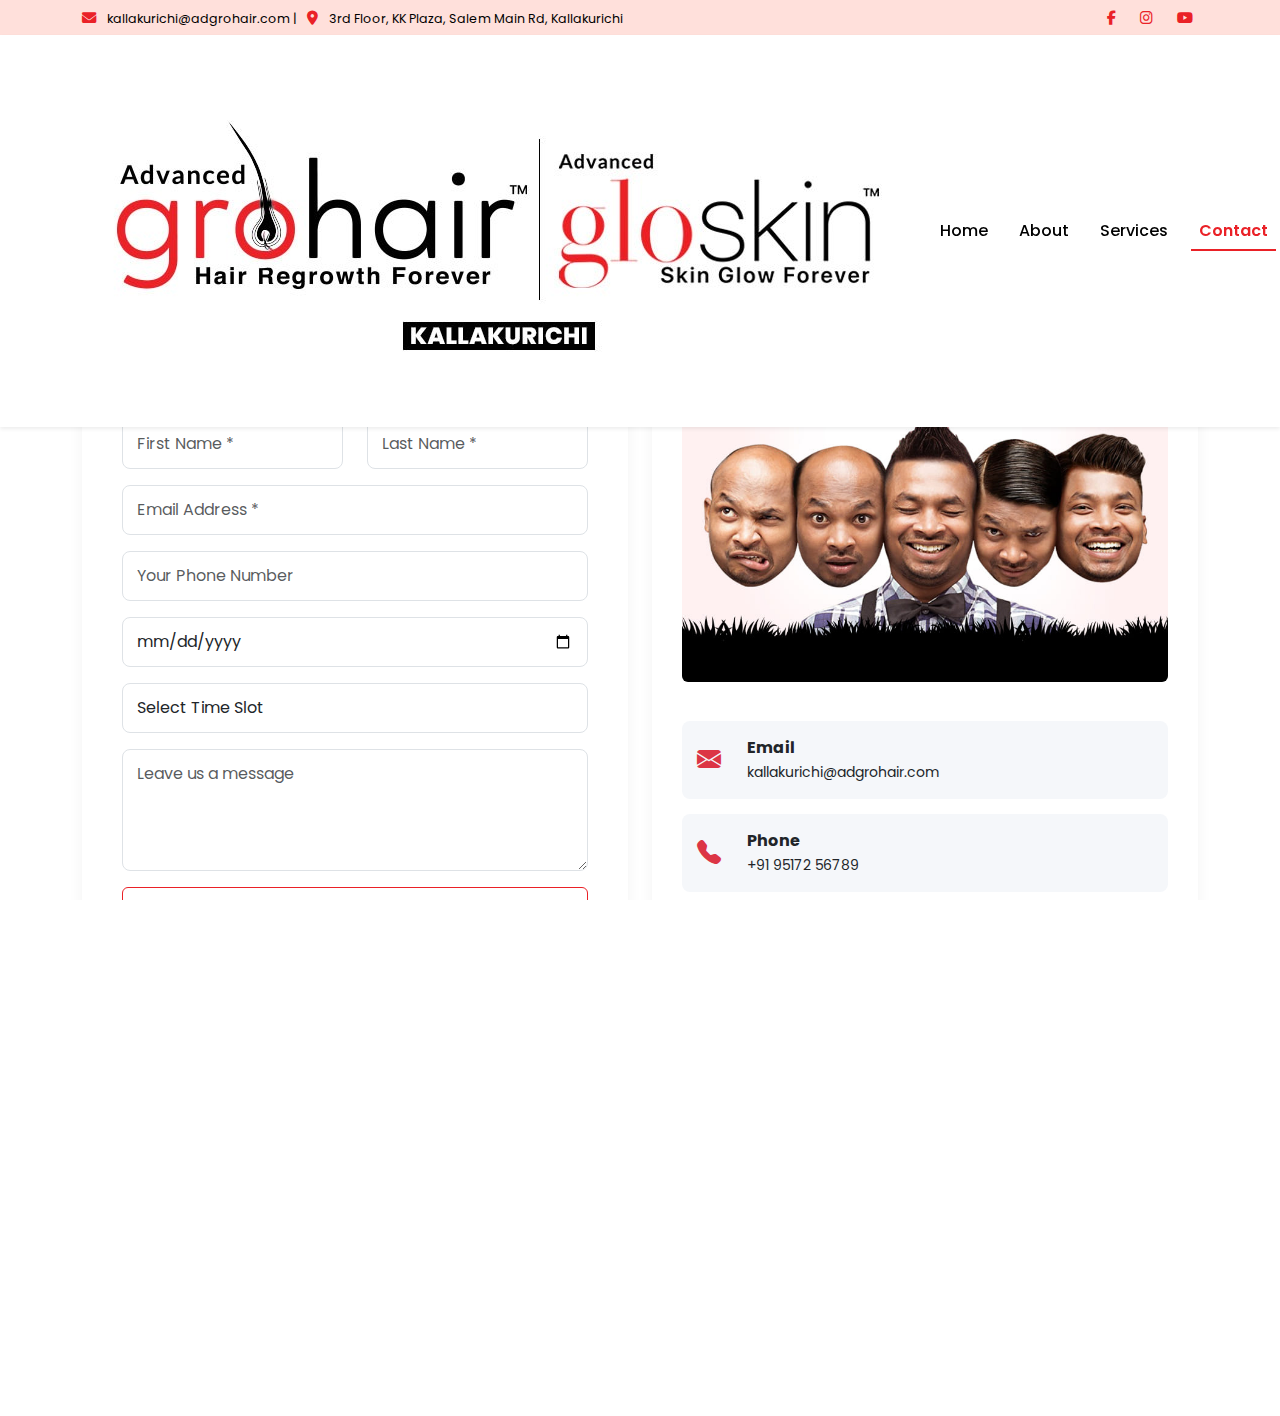
<file: contact.html>
<!DOCTYPE html>
<html lang="en">
  <head>
    <meta charset="UTF-8" />
    <meta name="viewport" content="width=device-width, initial-scale=1.0" />
    <title>GroHair & GloSkin - Contact</title>
    <!-- Google Tag Manager -->
<script>
(function(w,d,s,l,i){w[l]=w[l]||[];w[l].push({'gtm.start':
new Date().getTime(),event:'gtm.js'});var f=d.getElementsByTagName(s)[0],
j=d.createElement(s),dl=l!='dataLayer'?'&l='+l:'';j.async=true;j.src=
'https://www.googletagmanager.com/gtm.js?id='+i+dl;f.parentNode.insertBefore(j,f);
})(window,document,'script','dataLayer','GTM-PHH4J3XF');
</script>
<!-- End Google Tag Manager -->

    <link rel="shortcut icon" href="assets/images/logo.jpg" type="image/x-icon">
    <link
      href="https://cdn.jsdelivr.net/npm/bootstrap@5.3.3/dist/css/bootstrap.min.css"
      rel="stylesheet"
    />
    <link
      href="https://fonts.googleapis.com/css2?family=Poppins:wght@400;500;600;700&display=swap"
      rel="stylesheet"
    />
    <link
      rel="stylesheet"
      href="https://cdn.jsdelivr.net/npm/swiper@11/swiper-bundle.min.css"
    />
    <link rel="stylesheet" href="https://cdn.jsdelivr.net/npm/bootstrap-icons@1.11.3/font/bootstrap-icons.css">
   <link href="https://cdnjs.cloudflare.com/ajax/libs/font-awesome/6.4.0/css/all.min.css" rel="stylesheet">
    <link rel="stylesheet" href="style.css" />
    <!-- Meta Pixel Code -->
<script>
!function(f,b,e,v,n,t,s)
{if(f.fbq)return;n=f.fbq=function(){n.callMethod?
n.callMethod.apply(n,arguments):n.queue.push(arguments)};
if(!f._fbq)f._fbq=n;n.push=n;n.loaded=!0;n.version='2.0';
n.queue=[];t=b.createElement(e);t.async=!0;
t.src=v;s=b.getElementsByTagName(e)[0];
s.parentNode.insertBefore(t,s)}(window, document,'script',
'https://connect.facebook.net/en_US/fbevents.js');
fbq('init', '1101899361295319');
fbq('track', 'PageView');
</script>
<noscript>
  <img height="1" width="1" style="display:none"
  src="https://www.facebook.com/tr?id=1101899361295319&ev=PageView&noscript=1"/>
</noscript>
<!-- End Meta Pixel Code -->
<!-- Meta Pixel Code -->
<script>
!function(f,b,e,v,n,t,s)
{if(f.fbq)return;n=f.fbq=function(){n.callMethod?
n.callMethod.apply(n,arguments):n.queue.push(arguments)};
if(!f._fbq)f._fbq=n;n.push=n;n.loaded=!0;n.version='2.0';
n.queue=[];t=b.createElement(e);t.async=!0;
t.src=v;s=b.getElementsByTagName(e)[0];
s.parentNode.insertBefore(t,s)}(window, document,'script',
'https://connect.facebook.net/en_US/fbevents.js');
fbq('init', '1142570597698056');
fbq('track', 'PageView');
</script>
<noscript>
  <img height="1" width="1" style="display:none"
  src="https://www.facebook.com/tr?id=1142570597698056&ev=PageView&noscript=1"/>
</noscript>
<!-- End Meta Pixel Code -->
  </head>
  <body>
<!-- Google Tag Manager (noscript) -->
<noscript>
  <iframe src="https://www.googletagmanager.com/ns.html?id=GTM-PHH4J3XF"
  height="0" width="0" style="display:none;visibility:hidden"></iframe>
</noscript>
<!-- End Google Tag Manager (noscript) -->

    <!-- Top Header -->
<div class="top-header fixed-top">
  <div class="container d-flex justify-content-between align-items-center small">
    <div class="">
    <a href="mailto:kallakurichi@adgrohair.com"><i class="fas fa-envelope me-2"></i> kallakurichi@adgrohair.com | </a>
      <i class="fas fa-map-marker-alt ms-2 me-2"></i> 3rd Floor, KK Plaza, Salem Main Rd, Kallakurichi
    </div>
    <div>
      <a href="#" class="text-muted me-3"><i class="fab fa-facebook-f"></i></a>
      <a href="#" class="text-muted me-3"><i class="fab fa-instagram"></i></a>
      <a href="#" class="text-muted"><i class="fab fa-youtube"></i></a>
    </div>
  </div>
</div>
    <!-- Header -->
<nav class="navbar navbar-expand-lg bg-white shadow-sm py-3 fixed-top">
  <div class="container">
<a class="navbar-brand" href="index.html">
  <img src="assets/images/logo.jpg" alt="GroHair GloSkin Logo" class="custom-logo">
</a>
    <button class="navbar-toggler" type="button" data-bs-toggle="collapse" data-bs-target="#navbarNav">
      <span class="navbar-toggler-icon"></span>
    </button>
    <div class="collapse navbar-collapse header-nav" id="navbarNav">
      <ul class="navbar-nav mx-auto mb-2 mb-lg-0">
        <li class="nav-item"><a class="nav-link " href="index.html">Home</a></li>
        <li class="nav-item"><a class="nav-link" href="about.html">About</a></li>
        <li class="nav-item"><a class="nav-link" href="service.html">Services</a></li>
        <li class="nav-item"><a class="nav-link active" href="contact.html">Contact</a></li>
      </ul>
      <div class="d-flex">
        <a href="booking.html" class="btn btn-outline-dark me-2">Book Your Session</a>
      </div>
    </div>
  </div>
</nav>



<div class="container py-5">
  <div class="row g-4 align-items-center">

    <!-- Contact Form -->
    <div class="col-lg-6">
  <div class="contact-form">
    <small class="text-danger fw-semibold">Get in Touch</small>
    <h2 class="fw-bold my-2">Let's Chat, Reach Out to Us</h2>
    <p class="text-muted">Have questions or feedback? We're here to help. Send us a message, and we’ll respond within 24 hours.</p>
<form id="appointmentForm">
  <div class="row">
    <div class="col-md-6 mb-3">
      <input type="text" class="form-control" id="firstName" placeholder="First Name *" required>
    </div>
    <div class="col-md-6 mb-3">
      <input type="text" class="form-control" id="lastName" placeholder="Last Name *" required>
    </div>
  </div>
  <div class="mb-3">
    <input type="email" class="form-control" id="email" placeholder="Email Address *" required>
  </div>
<div class="mb-3">
  <input type="tel" class="form-control" id="mobile" name="mobile" placeholder="Your Phone Number" required />
</div>

  <div class="mb-3">
    <input type="date" class="form-control" id="appointmentDate" required>
  </div>
  <div class="mb-3">
    <select class="form-control" id="appointmentTime" required>
      <option value="">Select Time Slot</option>
      <option>8 AM - 9 AM</option>
      <option>9 AM - 10 AM</option>
      <option>10 AM - 11 AM</option>
      <option>11 AM - 12 PM</option>
      <option>12 PM - 1 PM</option>
      <option>1 PM - 2 PM</option>
      <option>2 PM - 3 PM</option>
      <option>3 PM - 4 PM</option>
      <option>4 PM - 5 PM</option>
      <option>5 PM - 6 PM</option>
      <option>6 PM - 7 PM</option>
      <option>7 PM - 8 PM</option>
    </select>
  </div>
  <div class="mb-3">
    <textarea class="form-control" rows="4" id="message" placeholder="Leave us a message"></textarea>
  </div>
  <button type="submit" class="btn btn-outline-dark w-100 py-2">Send Message</button>
</form>
  </div>
</div>

    <!-- Contact Info + Image -->
   <div class="col-lg-6">
  <div class="contact-info">
    <img src="assets/images/about.jpg" alt="Contact Us Image" class="mb-4 rounded">

    <div class="info-box d-flex align-items-center">
      <div class="me-3 fs-4 text-danger">
        <i class="bi bi-envelope-fill text-danger"></i>
      </div>
      <div>
        <strong>Email</strong><br>
        <small>kallakurichi@adgrohair.com</small>
      </div>
    </div>

    <div class="info-box d-flex align-items-center">
      <div class="me-3 fs-4 text-danger">
        <i class="bi bi-telephone-fill text-danger"></i>
      </div>
      <div>
        <strong>Phone</strong><br>
        <small>+91 95172 56789</small>
      </div>
    </div>

    <div class="info-box d-flex align-items-center">
      <div class="me-3 fs-4 text-danger">
        <i class="bi bi-geo-alt-fill text-danger"></i>
      </div>
      <div>
        <strong>Location</strong><br>
        <small>3rd Floor, KK Plaza, No.1/1A, Salem Main Rd, above HDFC Bank, Raja Nagar, Kallakurichi, Tamil Nadu 606202</small>
      </div>
    </div>

  </div>
</div>


  </div>
</div>
    <!-- Footer Start -->
<section class="grofooter-section">
  <div class="grofooter-container">
    <!-- Column 1: Logo + Tagline -->
<div class="grofooter-brand">
  <a href="index.html">
    <img src="assets/images/logo.jpg" alt="GroHair Logo" class="grofooter-logo" />
  </a>
  <p class="grofooter-tagline">
    Restore your confidence today with our expert hair restoration solutions.<br>
    Book your consultation now!
  </p>
</div>


    <!-- Column 2: Contact -->
<div class="grofooter-contact">
  <h3 class="grofooter-heading">Contact</h3>
   <p>
   3rd Floor, KK Plaza, No.1/1A, Salem Main Rd, above HDFC Bank, Raja Nagar, Kallakurichi, Tamil Nadu 606202
  </p>

  <div class="grofooter-contact-line">
    <span class="grofooter-icon">📞</span>
    <a href="tel:+919517256789" class="grofooter-link">+91 95172 56789</a>
  </div>

  <div class="grofooter-contact-line">
    <span class="grofooter-icon">📧</span>
    <a href="mailto:kallakurichi@adgrohair.co" class="grofooter-link">
      kallakurichi@adgrohair.com
    </a>
  </div>
</div>


    <!-- Column 3: Quick Links -->
    <div class="grofooter-links">
      <h3 class="grofooter-heading">Quick Links</h3>
      <a href="index.html">Home</a>
      <a href="about.html">About</a>
      <a href="service.html">Services</a>
      <a href="contact.html">Contact</a>
      <!-- <a href="#">Testimonials</a> -->
      <!-- <a href="#">FAQs</a> -->
    </div>

    <!-- Column 4: Locations (Map Embed) -->
    <div class="grofooter-map">
      <h3 class="grofooter-heading">Locations</h3>
     <iframe src="https://www.google.com/maps/embed?pb=!1m18!1m12!1m3!1d488.306593346726!2d78.962232901203!3d11.733121150178192!2m3!1f0!2f0!3f0!3m2!1i1024!2i768!4f13.1!3m3!1m2!1s0x3bab678e49c26fab%3A0xb4abd332aa81c6ac!2sAdvanced%20GroHair%20%26%20GloSkin%20-%20Kallakurichi!5e0!3m2!1sen!2sin!4v1750826887361!5m2!1sen!2sin" width="100%" height="200" style="border:0;" allowfullscreen="" loading="lazy" referrerpolicy="no-referrer-when-downgrade"></iframe>
    </div>
  </div>
</section>

<div class="grofooter-bottom">
  <p>
    &copy; <span id="currentYear"></span> GroHair & GloSkin. All rights reserved.
    Website created by
    <a href="https://discovertechnologies.co/" target="_blank" class="ara-link">
      ARA Discover Technologies - A unit of ARA Discoveries Pvt. Ltd.
    </a>
  </p>
</div>
    </script>

    <script src="https://cdn.jsdelivr.net/npm/bootstrap@5.3.3/dist/js/bootstrap.bundle.min.js"></script>


<script>
  document.getElementById("appointmentForm").addEventListener("submit", async function (e) {
    e.preventDefault();

   const data = {
  firstName: document.getElementById("firstName").value.trim(),
  lastName: document.getElementById("lastName").value.trim(),
  email: document.getElementById("email").value.trim(),
  mobile: document.getElementById("mobile").value.trim(), // 💥 Add this line
  date: document.getElementById("appointmentDate").value,
  time: document.getElementById("appointmentTime").value,
  message: document.getElementById("message").value.trim()
};

    console.log("Data being sent:", data);

    try {
      const response = await fetch("https://schoolcommunication-gmdtekepd3g3ffb9.canadacentral-01.azurewebsites.net/api/postMSMSForm/growandglowdemoForm", {
        method: "POST",
        headers: {
          "Content-Type": "application/json",
          "Authorization": "Bearer 123"
        },
        body: JSON.stringify(data)
      });

      const result = await response.json();

      if (!result.error) {
        alert("✅ " + result.message);
      } else {
        alert("❌ " + result.message);
      }
    } catch (error) {
      console.error("Error:", error);
      alert("An error occurred. Please try again later.");
    }
  });
</script>


<script>
  // Dynamically update year
  document.getElementById("currentYear").textContent = new Date().getFullYear();
</script>
    <script>
  // Disable past dates in the date picker
  window.addEventListener("DOMContentLoaded", function () {
    const dateInput = document.getElementById("appointmentDate");
    const today = new Date().toISOString().split("T")[0];
    dateInput.setAttribute("min", today);
  });
</script>
  </body>
</html>
</file>
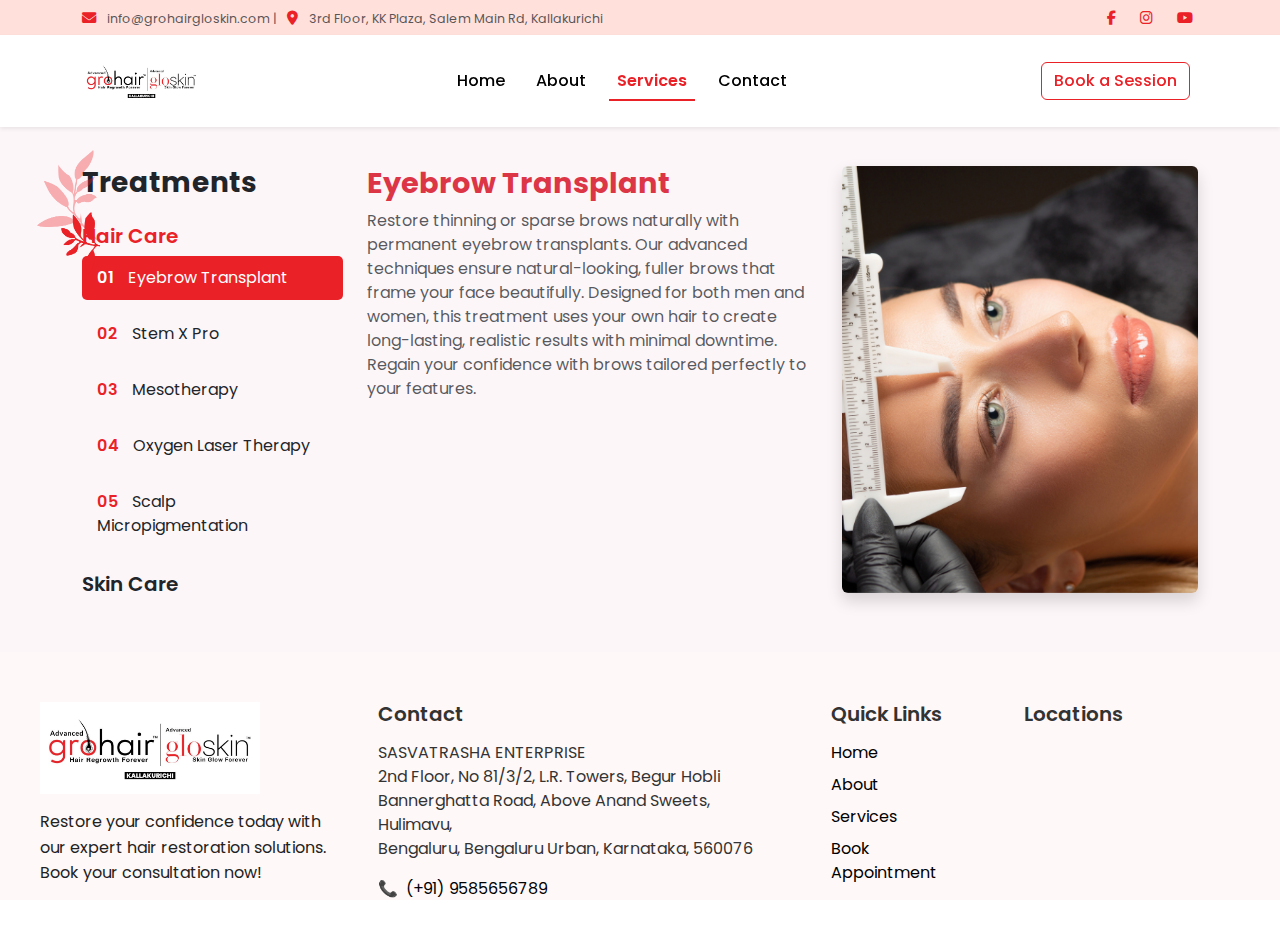
<file: service.html>
<!DOCTYPE html>
<html lang="en">
  <head>
    <meta charset="UTF-8" />
    <meta name="viewport" content="width=device-width, initial-scale=1.0" />
    <title>Blys Clone Hero - Full Image</title>
    <link
      href="https://cdn.jsdelivr.net/npm/bootstrap@5.3.3/dist/css/bootstrap.min.css"
      rel="stylesheet"
    />
    <link
      href="https://fonts.googleapis.com/css2?family=Poppins:wght@400;500;600;700&display=swap"
      rel="stylesheet"
    />
    <link
      rel="stylesheet"
      href="https://cdn.jsdelivr.net/npm/swiper@11/swiper-bundle.min.css"
    />
    <link rel="stylesheet" href="style.css" />
     <link href="https://cdnjs.cloudflare.com/ajax/libs/font-awesome/6.4.0/css/all.min.css" rel="stylesheet">
  </head>
  <body>

    <!-- Top Header -->
<div class="top-header fixed-top">
  <div class="container d-flex justify-content-between align-items-center small">
    <div class="text-muted">
      <i class="fas fa-envelope me-2"></i> info@grohairgloskin.com |
      <i class="fas fa-map-marker-alt ms-2 me-2"></i> 3rd Floor, KK Plaza, Salem Main Rd, Kallakurichi
    </div>
    <div>
      <a href="#" class="text-muted me-3"><i class="fab fa-facebook-f"></i></a>
      <a href="#" class="text-muted me-3"><i class="fab fa-instagram"></i></a>
      <a href="#" class="text-muted"><i class="fab fa-youtube"></i></a>
    </div>
  </div>
</div>
    <!-- Header -->
<nav class="navbar navbar-expand-lg bg-white shadow-sm py-3 fixed-top">
  <div class="container">
      <a class="navbar-brand" href="index.html">
  <img src="assets/images/logo.jpg" alt="Blys Logo" style="height: 50px;">
</a>
    <button class="navbar-toggler" type="button" data-bs-toggle="collapse" data-bs-target="#navbarNav">
      <span class="navbar-toggler-icon"></span>
    </button>
    <div class="collapse navbar-collapse header-nav" id="navbarNav">
      <ul class="navbar-nav mx-auto mb-2 mb-lg-0">
        <li class="nav-item"><a class="nav-link " href="index.html">Home</a></li>
        <li class="nav-item"><a class="nav-link" href="about.html">About</a></li>
        <li class="nav-item"><a class="nav-link active" href="service.html">Services</a></li>
        <li class="nav-item"><a class="nav-link" href="contact.html">Contact</a></li>
      </ul>
      <div class="d-flex">
        <a href="#" class="btn btn-outline-dark me-2">Book a Session</a>
      </div>
    </div>
  </div>
</nav>



    <section class="treatment-detail-section py-5">
      <div class="container">
        <div class="row">
          <!-- Sidebar Navigation -->
          <div class="col-lg-3 mb-4 mb-lg-0">
            <h3 class="fw-bold mb-4">Treatments</h3>

            <div class="treatment-category">
              <h5 class="fw-semibold category-toggle active" data-target="#hairCare">
                Hair Care
              </h5>
              <ul class="treatment-nav list-unstyled" id="hairCare">
                   <img src="assets/images/Flw two clr.png" class="decorative-leafs" alt="Leaf Decorative">
                <li class="active" data-target="tab1">
                  <span>01</span> Eyebrow Transplant
                </li>
                <li data-target="tab2"><span>02</span> Stem X Pro</li>
                <li data-target="tab3"><span>03</span> Mesotherapy</li>
                <li data-target="tab4"><span>04</span> Oxygen Laser Therapy</li>
                <li data-target="tab5">
                  <span>05</span> Scalp Micropigmentation
                </li>
              </ul>
            </div>

            <div class="treatment-category mt-4">
              <h5 class="fw-semibold category-toggle" data-target="#skinCare">
                Skin Care
              </h5>
              <ul class="treatment-nav list-unstyled collapse" id="skinCare">
                 <img src="assets/images/Flw two clr.png" class="decorative-leafs" alt="Leaf Decorative">
                <li data-target="skin1"><span>01</span>Microblading</li>
                <li data-target="skin2"><span>02</span>Wart Removal</li>
                <li data-target="skin3"><span>03</span> Laser Hair Reduction</li>
                <li data-target="skin4"><span>04</span> Hydrafacial</li>
                <li data-target="skin5"><span>05</span>Q - Switch</li>
                <li data-target="skin6"><span>06</span>Skin Brightening</li>
                <li data-target="skin7"><span>07</span> RF Anti Aging Facial</li>
                <li data-target="skin8"><span>08</span>Botox</li>
              </ul>
            </div>
          </div>

           <!-- Treatment Content -->
      <div class="col-lg-5 mb-4 mb-lg-0">
        <div id="tabContent">
          <div class="tab-pane active" id="tab1">
 <h2 class="treatment-title text-danger fw-bold">Eyebrow Transplant</h2>
      <p class="text-muted">
        Restore thinning or sparse brows naturally with permanent eyebrow transplants. Our advanced techniques ensure natural-looking, fuller brows that frame your face beautifully.
        Designed for both men and women, this treatment uses your own hair to create long-lasting, realistic results with minimal downtime.
        Regain your confidence with brows tailored perfectly to your features.
      </p>
    </div>

    <div class="tab-pane" id="tab2">
      <h2 class="treatment-title text-danger fw-bold">Stem X Pro</h2>
      <p class="text-muted">
        Unlock the future of hair regrowth with Stem X Pro. This revolutionary therapy harnesses the power of growth factors, peptides, and regenerative compounds to reactivate dormant follicles.
        By stimulating cellular activity deep in the scalp, Stem X Pro promotes healthier, denser, and thicker hair naturally.
        Experience cutting-edge results with a non-invasive solution trusted by top hair experts.
      </p>
    </div>

    <div class="tab-pane" id="tab3">
      <h2 class="treatment-title text-danger fw-bold">Mesotherapy</h2>
      <p class="text-muted">
        Feed your scalp the nutrients it deserves with Mesotherapy. This minimally invasive treatment delivers a cocktail of essential vitamins, minerals, and amino acids directly to the hair roots.
        By improving blood circulation and revitalizing the follicles, Mesotherapy enhances hair thickness, texture, and strength.
        Ideal for anyone experiencing hair thinning or early-stage hair loss.
      </p>
    </div>

    <div class="tab-pane" id="tab4">
      <h2 class="treatment-title text-danger fw-bold">Oxygen Laser Therapy</h2>
      <p class="text-muted">
        Breathe new life into your hair with Oxygen Laser Therapy — a synergy of oxygen infusion and low-level laser stimulation.
        This powerful combination boosts scalp oxygenation, energizes weak follicles, and supports the natural growth cycle.
        Gentle, painless, and clinically proven, this therapy helps you achieve healthier, shinier hair from root to tip.
      </p>
    </div>

    <div class="tab-pane" id="tab5">
      <h2 class="treatment-title text-danger fw-bold">Scalp Micropigmentation</h2>
      <p class="text-muted">
        Instantly achieve the look of thicker, fuller hair with Scalp Micropigmentation (SMP). Using ultra-fine, natural pigments, SMP replicates the appearance of real hair follicles on the scalp.
        Perfect for concealing thinning areas, scars, or creating a sharper hairline — all with zero downtime.
        A confidence-boosting treatment for both men and women seeking a bold, defined look.
      </p>
          </div>

          <!-- Skin Care Tabs -->
         <div class="tab-pane" id="skin1">
  <h2 class="treatment-title text-danger fw-bold">Microblading</h2>
  <p class="text-muted">
    Get perfectly shaped, fuller brows with semi-permanent pigment that mimics real hair strokes. Ideal for sparse or uneven brows, microblading gives you the look of naturally fuller brows.
    Our specialists use precision techniques to map and shape brows to complement your facial features, resulting in symmetrical, balanced, and defined brows.
    Enjoy beautiful brows with results lasting up to 18 months.
  </p>
</div>

<div class="tab-pane" id="skin2">
  <h2 class="treatment-title text-danger fw-bold">Wart Removal</h2>
  <p class="text-muted">
    Safe and effective removal of warts with advanced dermatological techniques for smooth, blemish-free skin.
    Our expert team uses minimally invasive procedures like laser therapy or cryotherapy to target the wart at its root without damaging surrounding skin.
    Quick, virtually painless, and with minimal downtime — regain smooth, healthy skin effortlessly.
  </p>
</div>

<div class="tab-pane" id="skin3">
  <h2 class="treatment-title text-danger fw-bold">Laser Hair Reduction</h2>
  <p class="text-muted">
    Achieve long-term hair reduction with cutting-edge laser technology. Suitable for all skin types, this advanced treatment gently targets hair follicles to prevent regrowth, leaving your skin soft and smooth.
    Forget the hassle of constant shaving or waxing — enjoy silky, hair-free skin with lasting results and confidence in every step.
  </p>
</div>

<div class="tab-pane" id="skin4">
  <h2 class="treatment-title text-danger fw-bold">Hydrafacial</h2>
  <p class="text-muted">
    Reveal your best skin with the revolutionary Hydrafacial. This multi-step treatment deeply cleanses, exfoliates, and hydrates while infusing antioxidants and peptides into your skin.
    It’s gentle yet powerful, removing dead skin cells and impurities, while delivering intense hydration for immediate, radiant glow.
    Perfect before special occasions or as part of a regular skincare routine.
  </p>
</div>

<div class="tab-pane" id="skin5">
  <h2 class="treatment-title text-danger fw-bold">Q-Switch Laser</h2>
  <p class="text-muted">
    Brighten your complexion and reduce pigmentation with Q-Switch Laser technology. This advanced laser penetrates deep into the skin to break down melanin and discoloration, leaving your complexion visibly clearer and more even.
    Ideal for pigmentation, acne scars, and dull skin, this non-invasive procedure restores youthful vibrancy with minimal downtime.
  </p>
</div>

<div class="tab-pane" id="skin6">
  <h2 class="treatment-title text-danger fw-bold">Skin Brightening</h2>
  <p class="text-muted">
    Transform dull, tired skin into a luminous, glowing complexion. Our skin brightening treatments target pigmentation irregularities, reduce dark spots, and restore radiance using advanced dermatological formulations.
    Gentle yet effective, this is your solution for achieving that coveted, dewy glow and youthful brightness.
  </p>
</div>

<div class="tab-pane" id="skin7">
  <h2 class="treatment-title text-danger fw-bold">RF Anti-Aging Facial</h2>
  <p class="text-muted">
    Turn back the clock with Radio Frequency Anti-Aging Facial — a non-invasive treatment that firms, lifts, and rejuvenates sagging skin.
    Using RF technology, it stimulates collagen production deep within the skin to reduce fine lines, wrinkles, and laxity.
    Achieve smoother, tighter, and visibly younger-looking skin without the need for surgery or injectables.
  </p>
</div>

<div class="tab-pane" id="skin8">
  <h2 class="treatment-title text-danger fw-bold">Botox</h2>
  <p class="text-muted">
    Smooth fine lines and wrinkles for a refreshed, youthful appearance with expertly administered Botox treatments.
    Perfect for targeting forehead lines, crow’s feet, and frown lines, Botox delivers subtle yet transformative results.
    Administered by qualified professionals for natural-looking outcomes that enhance your beauty without compromising expression.
  </p>
</div>


        </div>
      </div>

          <!-- Treatment Image -->
          <div class="col-lg-4 position-relative">
            <div class="img-wrapper position-relative">
              <img
                src="assets/images/Eyebrow-Transplant.png"
                class="img-fluid rounded shadow"
                id="treatmentImage"
                alt="Treatment Image"
              />
              <!-- <img src="assets/images/Flw two clr.png" class="decorative-leaf" alt="Leaf Decorative"> -->
            </div>
          </div>
        </div>
      </div>
    </section>
    <!-- Footer Start -->
<section class="grofooter-section">
  <div class="grofooter-container">
    <!-- Column 1: Logo + Tagline -->
    <div class="grofooter-brand">
      <img src="assets/images/logo.jpg" alt="GroHair Logo" class="grofooter-logo" />
      <p class="grofooter-tagline">Restore your confidence today with our expert hair restoration solutions.<br>Book your consultation now!</p>
    </div>

    <!-- Column 2: Contact -->
<div class="grofooter-contact">
  <h3 class="grofooter-heading">Contact</h3>
  <p>SASVATRASHA ENTERPRISE<br>
    2nd Floor, No 81/3/2, L.R. Towers, Begur Hobli Bannerghatta Road, Above Anand Sweets, Hulimavu,<br>
    Bengaluru, Bengaluru Urban, Karnataka, 560076
  </p>

  <div class="grofooter-contact-line">
    <span class="grofooter-icon">📞</span>
    <a href="tel:+919585656789" class="grofooter-link">(+91) 9585656789</a>
  </div>

  <div class="grofooter-contact-line">
    <span class="grofooter-icon">📧</span>
    <a href="mailto:customercare@adgrohairclinicbannerghatta.in" class="grofooter-link">
      customercare@adgrohairclinicbannerghatta.in
    </a>
  </div>
</div>


    <!-- Column 3: Quick Links -->
    <div class="grofooter-links">
      <h3 class="grofooter-heading">Quick Links</h3>
      <a href="index.html">Home</a>
      <a href="about.html">About</a>
      <a href="service.html">Services</a>
      <a href="appointment.html">Book Appointment</a>
      <!-- <a href="#">Testimonials</a> -->
      <!-- <a href="#">FAQs</a> -->
    </div>

    <!-- Column 4: Locations (Map Embed) -->
    <div class="grofooter-map">
      <h3 class="grofooter-heading">Locations</h3>
     <iframe src="https://www.google.com/maps/embed?pb=!1m18!1m12!1m3!1d1991415.0136599662!2d75.15667095625001!3d12.8766694!2m3!1f0!2f0!3f0!3m2!1i1024!2i768!4f13.1!3m3!1m2!1s0x3bae6b6b4b14b861%3A0x5ee05482ebf7ff14!2sAdvanced%20GroHair%20%26%20GloSkin%20-%20Bannerghatta!5e0!3m2!1sen!2sin!4v1750425113169!5m2!1sen!2sin" width="100%" height="200" style="border:0;" allowfullscreen="" loading="lazy" referrerpolicy="no-referrer-when-downgrade"></iframe>
    </div>
  </div>
</section>

    <script>
 const categories = document.querySelectorAll('.category-toggle');
  const treatmentLists = document.querySelectorAll('.treatment-nav');
  const tabs = document.querySelectorAll('.treatment-nav li');
  const panes = document.querySelectorAll('#tabContent .tab-pane');
  const treatmentImage = document.getElementById('treatmentImage');

  const images = {
    tab1: 'assets/images/Eyebrow-Transplant.png',
    tab2: 'assets/images/Mesotherapy.png',
    tab3: 'assets/images/Mesotherapy.png',
    tab4: 'assets/images/Oxgen-Laser-Therapy.png',
    tab5: 'assets/images/Scalp-Micropigmentation.png',
    skin1: 'assets/images/micro.png',
    skin2: 'assets/images/Wart-removal.png',
    skin3: 'assets/images/hair-laser.png',
    skin4:'assets/images/hydrafacial.png',
    skin5:'assets/images/q-switch.png',
    skin6:'assets/images/skin-brightning.png',
    skin7:'assets/images/rf.png',
    skin8:'assets/images/botox.png',
  };

  // Toggle hair/skin sections
  categories.forEach(cat => {
    cat.addEventListener('click', () => {
      const targetId = cat.getAttribute('data-target');
      treatmentLists.forEach(list => {
        if ('#' + list.id === targetId) {
          list.classList.toggle('collapse');
        } else {
          list.classList.add('collapse');
        }
      });
    });
  });

  // Tab switching
  tabs.forEach(tab => {
    tab.addEventListener('click', () => {
      tabs.forEach(t => t.classList.remove('active'));
      tab.classList.add('active');

      panes.forEach(p => p.classList.remove('active'));
      const target = tab.getAttribute('data-target');
      document.getElementById(target).classList.add('active');

      if (images[target]) treatmentImage.src = images[target];
    });
  });

  const categoryToggles = document.querySelectorAll('.category-toggle');

categoryToggles.forEach(toggle => {
  toggle.addEventListener('click', () => {
    categoryToggles.forEach(t => t.classList.remove('active'));
    toggle.classList.add('active');
  });
});

    </script>

    <script src="https://cdn.jsdelivr.net/npm/bootstrap@5.3.3/dist/js/bootstrap.bundle.min.js"></script>
  </body>
</html>
</file>
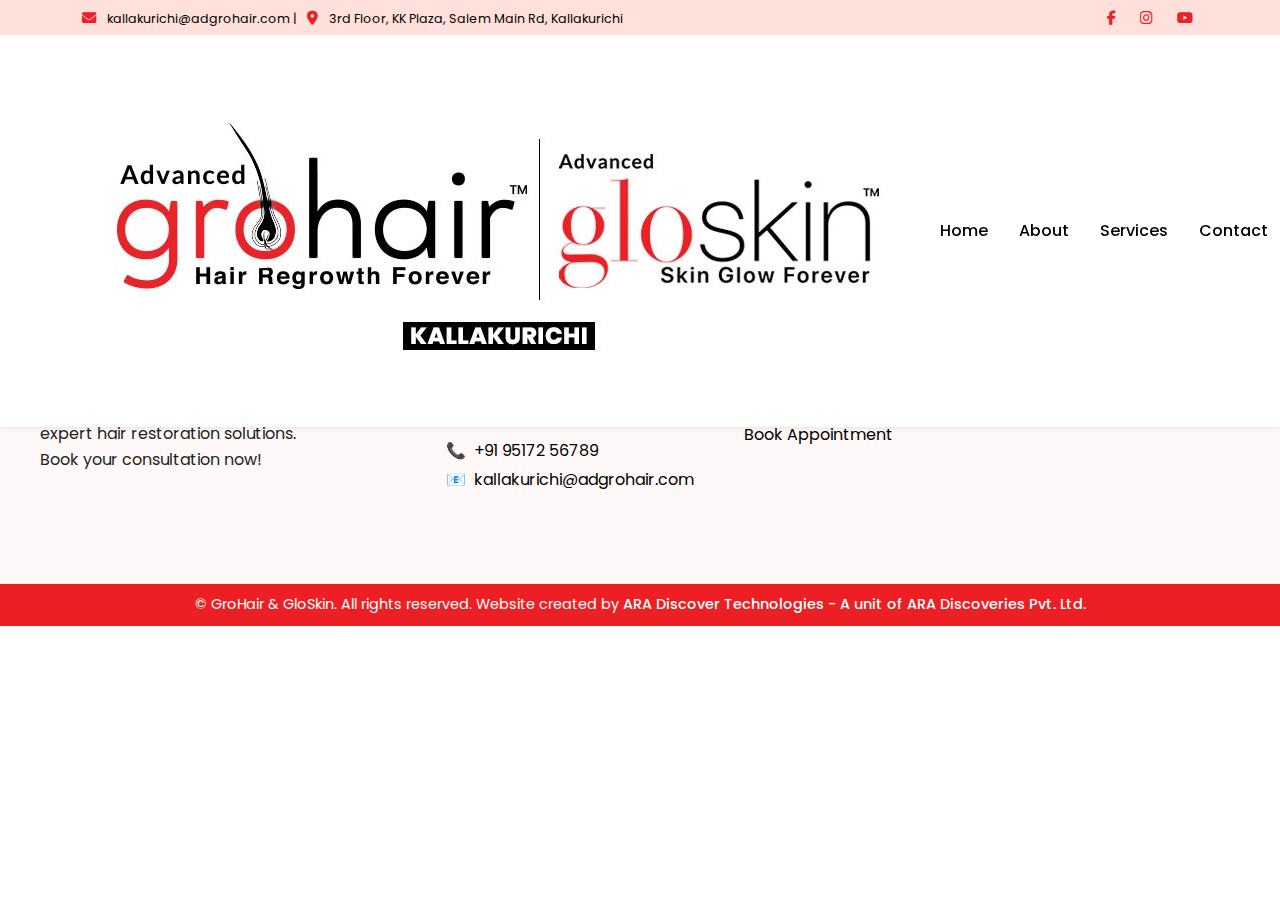
<file: thankyou.html>
<!DOCTYPE html>
<html lang="en">
  <head>
    <meta charset="UTF-8" />
    <meta name="viewport" content="width=device-width, initial-scale=1.0" />
    <title>GroHair & GloSkin - Kallakurichi</title>
    <!-- Google Tag Manager -->
    <script>
      (function (w, d, s, l, i) {
        w[l] = w[l] || [];
        w[l].push({ "gtm.start": new Date().getTime(), event: "gtm.js" });
        var f = d.getElementsByTagName(s)[0],
          j = d.createElement(s),
          dl = l != "dataLayer" ? "&l=" + l : "";
        j.async = true;
        j.src = "https://www.googletagmanager.com/gtm.js?id=" + i + dl;
        f.parentNode.insertBefore(j, f);
      })(window, document, "script", "dataLayer", "GTM-PHH4J3XF");
    </script>
    <!-- End Google Tag Manager -->

    <link
      rel="shortcut icon"
      href="assets/images/logo.jpg"
      type="image/x-icon"
    />
    <link
      href="https://cdn.jsdelivr.net/npm/bootstrap@5.3.3/dist/css/bootstrap.min.css"
      rel="stylesheet"
    />
    <link
      href="https://fonts.googleapis.com/css2?family=Poppins:wght@400;500;600;700&display=swap"
      rel="stylesheet"
    />
    <link
      rel="stylesheet"
      href="https://cdn.jsdelivr.net/npm/swiper@11/swiper-bundle.min.css"
    />
    <link
      href="https://cdnjs.cloudflare.com/ajax/libs/font-awesome/6.4.0/css/all.min.css"
      rel="stylesheet"
    />

    <link rel="stylesheet" href="style.css" />
    <!-- Meta Pixel Code -->
<script>
!function(f,b,e,v,n,t,s)
{if(f.fbq)return;n=f.fbq=function(){n.callMethod?
n.callMethod.apply(n,arguments):n.queue.push(arguments)};
if(!f._fbq)f._fbq=n;n.push=n;n.loaded=!0;n.version='2.0';
n.queue=[];t=b.createElement(e);t.async=!0;
t.src=v;s=b.getElementsByTagName(e)[0];
s.parentNode.insertBefore(t,s)}(window, document,'script',
'https://connect.facebook.net/en_US/fbevents.js');
fbq('init', '1101899361295319');
fbq('track', 'PageView');
</script>
<noscript>
  <img height="1" width="1" style="display:none"
  src="https://www.facebook.com/tr?id=1101899361295319&ev=PageView&noscript=1"/>
</noscript>
<!-- End Meta Pixel Code -->
<!-- Meta Pixel Code -->
<script>
!function(f,b,e,v,n,t,s)
{if(f.fbq)return;n=f.fbq=function(){n.callMethod?
n.callMethod.apply(n,arguments):n.queue.push(arguments)};
if(!f._fbq)f._fbq=n;n.push=n;n.loaded=!0;n.version='2.0';
n.queue=[];t=b.createElement(e);t.async=!0;
t.src=v;s=b.getElementsByTagName(e)[0];
s.parentNode.insertBefore(t,s)}(window, document,'script',
'https://connect.facebook.net/en_US/fbevents.js');
fbq('init', '1142570597698056');
fbq('track', 'PageView');
</script>
<noscript>
  <img height="1" width="1" style="display:none"
  src="https://www.facebook.com/tr?id=1142570597698056&ev=PageView&noscript=1"/>
</noscript>
<!-- End Meta Pixel Code -->
  </head>
  <body>
    <!-- Google Tag Manager (noscript) -->
<noscript>
  <iframe src="https://www.googletagmanager.com/ns.html?id=GTM-PHH4J3XF"
  height="0" width="0" style="display:none;visibility:hidden"></iframe>
</noscript>
<!-- End Google Tag Manager (noscript) -->

    <!-- Top Header -->
    <div class="top-header fixed-top">
      <div
        class="container d-flex justify-content-between align-items-center small"
      >
        <div class="">
          <a href="mailto:kallakurichi@adgrohair.com"
            ><i class="fas fa-envelope me-2"></i> kallakurichi@adgrohair.com |
          </a>
          <i class="fas fa-map-marker-alt ms-2 me-2"></i> 3rd Floor, KK Plaza,
          Salem Main Rd, Kallakurichi
        </div>
        <div>
          <a href="#" class="text-muted me-3"
            ><i class="fab fa-facebook-f"></i
          ></a>
          <a href="#" class="text-muted me-3"
            ><i class="fab fa-instagram"></i
          ></a>
          <a href="#" class="text-muted"><i class="fab fa-youtube"></i></a>
        </div>
      </div>
    </div>

    <!-- Main Header -->
    <nav class="navbar navbar-expand-lg bg-white shadow-sm py-3 fixed-top">
      <div class="container">
        <a class="navbar-brand" href="index.html">
          <img
            src="assets/images/logo.jpg"
            alt="GroHair GloSkin Logo"
            class="custom-logo"
          />
        </a>

        <button
          class="navbar-toggler"
          type="button"
          data-bs-toggle="collapse"
          data-bs-target="#navbarNav"
        >
          <span class="navbar-toggler-icon"></span>
        </button>

        <div class="collapse navbar-collapse header-nav" id="navbarNav">
          <ul class="navbar-nav mx-auto mb-2 mb-lg-0">
            <li class="nav-item">
              <a class="nav-link" href="index.html">Home</a>
            </li>
            <li class="nav-item">
              <a class="nav-link" href="about.html">About</a>
            </li>
            <li class="nav-item">
              <a class="nav-link" href="service.html">Services</a>
            </li>
            <li class="nav-item">
              <a class="nav-link" href="contact.html">Contact</a>
            </li>
          </ul>
          <div class="d-flex">
            <a href="booking.html" class="btn btn-outline-dark me-2"
              >Book Your Session</a
            >
          </div>
        </div>
      </div>
    </nav>

    <div class="thankyou-container">
      <div class="thankyou-box">
        <h1>Thank You!</h1>
        <p>Your submission has been received.</p>
        <a href="/" class="thank-btn">Back to Home</a>
      </div>
    </div>

    <!-- Footer Start -->
    <section class="grofooter-section">
      <div class="grofooter-container">
        <!-- Column 1: Logo + Tagline -->
        <div class="grofooter-brand">
          <img
            src="assets/images/logo.jpg"
            alt="GroHair Logo"
            class="grofooter-logo"
          />
          <p class="grofooter-tagline">
            Restore your confidence today with our expert hair restoration
            solutions.<br />Book your consultation now!
          </p>
        </div>

        <!-- Column 2: Contact -->
        <div class="grofooter-contact">
          <h3 class="grofooter-heading">Contact</h3>
          <p>
            3rd Floor, KK Plaza, No.1/1A, Salem Main Rd, above HDFC Bank, Raja
            Nagar, Kallakurichi, Tamil Nadu 606202
          </p>

          <div class="grofooter-contact-line">
            <span class="grofooter-icon">📞</span>
            <a href="tel:+9517256789" class="grofooter-link">+91 95172 56789</a>
          </div>

          <div class="grofooter-contact-line">
            <span class="grofooter-icon">📧</span>
            <a href="mailto:kallakurichi@adgrohair.com" class="grofooter-link">
              kallakurichi@adgrohair.com
            </a>
          </div>
        </div>

        <!-- Column 3: Quick Links -->
        <div class="grofooter-links">
          <h3 class="grofooter-heading">Quick Links</h3>
          <a href="index.html">Home</a>
          <a href="about.html">About</a>
          <a href="service.html">Services</a>
          <a href="contact.html">Book Appointment</a>
          <!-- <a href="#">Testimonials</a> -->
          <!-- <a href="#">FAQs</a> -->
        </div>

        <!-- Column 4: Locations (Map Embed) -->
        <div class="grofooter-map">
          <h3 class="grofooter-heading">Locations</h3>
          <iframe
            src="https://www.google.com/maps/embed?pb=!1m18!1m12!1m3!1d488.306593346726!2d78.962232901203!3d11.733121150178192!2m3!1f0!2f0!3f0!3m2!1i1024!2i768!4f13.1!3m3!1m2!1s0x3bab678e49c26fab%3A0xb4abd332aa81c6ac!2sAdvanced%20GroHair%20%26%20GloSkin%20-%20Kallakurichi!5e0!3m2!1sen!2sin!4v1750826887361!5m2!1sen!2sin"
            width="100%"
            height="200"
            style="border: 0"
            allowfullscreen=""
            loading="lazy"
            referrerpolicy="no-referrer-when-downgrade"
          ></iframe>
        </div>
      </div>
    </section>
    <!-- Copyrights -->
    <div class="grofooter-bottom">
      <p>
        &copy; <span id="currentYear"></span> GroHair & GloSkin. All rights
        reserved. Website created by
        <a
          href="https://discovertechnologies.co/"
          target="_blank"
          class="ara-link"
        >
          ARA Discover Technologies - A unit of ARA Discoveries Pvt. Ltd.
        </a>
      </p>
    </div>
  </body>
</html>
</file>
<file: style.css>
* {
  scrollbar-width: thin;
  scrollbar-color: #ec2024 #f1f1f1;
}

body, html {
  margin: 0;
  padding: 0;
  height: 100%;
  width: 100%;
  font-family: 'Poppins', sans-serif;
 padding-top: 59px;
 overflow-x: hidden;
}
/* Whole scrollbar */
::-webkit-scrollbar {
  width: 10px;
  height: 10px;
}

/* Track (the background) */
::-webkit-scrollbar-track {
  background: #f1f1f1; /* light gray or anything neutral */
  border-radius: 10px;
}

/* Thumb (the handle) */
::-webkit-scrollbar-thumb {
  background: #ec2024; /* your brand red */
  border-radius: 10px;
  border: 2px solid #f1f1f1; /* optional for inner spacing effect */
}

/* Hover effect */
::-webkit-scrollbar-thumb:hover {
  background: #ba0c1d; /* darker red on hover */
}

.hero-section {
  display: flex;
  height: 100vh;
}

.hero-left {
  background-color: #fff;
  padding: 60px;
  display: flex;
  flex-direction: column;
  justify-content: center;
  flex: 1;
}

.hero-left h1 {
  font-size: 2.8rem;
  font-weight: 600;
  margin-bottom: 20px;
  line-height: 1.3;
}

.hero-left p {
  color: #444;
  margin-bottom: 25px;
  font-size: 1.1rem;
}

.hero-left p span {
  color: #EA2127;
  font-weight: 600;
}

.hero-left .btn-primary {
  background-color: #EA2127;
  border-color: #EA2127;
  margin-right: 10px;
  font-weight: 500;
}

.hero-left .btn-outline-dark {
  border-color: #EA2127;
  color: #EA2127;
  font-weight: 500;
}

.hero-right {
  flex: 1;
  position: relative;
  overflow: hidden;
}
.top-header {
  background-color: #ffe0db;
  font-size: 0.9rem;
  color: #000;
  border-bottom: 1px solid #e0e0e0;
  padding: 10px 0;      /* ✅ smaller padding for tighter look */
  position: fixed;
  top: 0;
  left: 0;
  right: 0;
  z-index: 1030;
  margin: 0;           /* ✅ no margin */
}
.top-header i {
  color: #EA2127;            /* muted grey by default */
  margin-right: 5px;
  transition: color 0.3s ease;
  font-size: 0.9rem;
}



.top-header a:hover i {
  color: #dc3545;            /* red on hover */
}


.navbar.fixed-top {
  top: calc(10px * 2 + 1px + 0.9rem);  /* ✅ matches the top-header’s height calculation */
  margin: 0;          /* ✅ no margin */
  z-index: 1040;
}

.top-header a {
  color: #000 ;
  transition: color 0.3s;
  text-decoration: none;
}

.top-header a:hover {
  color: #dc3545; /* Red on hover */
}

.top-header i {
  margin-right: 5px;
}

.navbar {
  z-index: 1030; /* stays above other content */
}

.hero-right img {
  position: absolute;
  top: 0;
  left: 0;
  width: 100%;
  height: 100%;
  object-fit: cover;
}
.navbar-nav .nav-link {
  position: relative;
  padding: 0.5rem 1rem;
  font-weight: 500;
  color: #333; /* Default color */
  transition: color 0.3s, border-color 0.3s;
}

.navbar-nav .nav-link:hover {
  color: #EA2127; /* Your theme red color */
}

.navbar-nav .nav-link.active {
  color: #EA2127; /* Active tab color */
  font-weight: 600;
}

/* Optional: underline on active or hover */
.navbar-nav .nav-link::after {
  content: '';
  position: absolute;
  left: 0;
  bottom: 0;
  height: 2px;
  width: 0;
  background-color: #EA2127;
  transition: width 0.3s ease;
}

.navbar-nav .nav-link:hover::after,
.navbar-nav .nav-link.active::after {
  width: 100%;
}


.header-nav .nav-link {
  color: #000;
  margin-right: 15px;
  font-weight: 500;
}

.header-nav .btn-primary {
  background-color: #EA2127;
  border-color: #EA2127;
  margin-left: 10px;
  font-weight: 500;
}

.header-nav .btn-outline-dark {
  border-color: #EA2127;
  color: #EA2127;
  font-weight: 500;
}

.btn-outline-dark:hover {
  background-color: #EA2127;
  border-color: #EA2127;
  color: #fff;
  transform: scale(1.05);    /* Slight zoom effect */
}
.btn-outline-dark {
  border-color: #EA2127;
  color: #EA2127;
  transition: all 0.3s ease;
}
.navbar-brand {
  color: #EA2127 !important;
  font-weight: 700;
  font-size: 1.5rem;
}


/* === BREAKPOINTS === */

/* <576px - Mobile Phones */
@media (max-width: 575.98px) {
  .hero-section {
    display: flex;
    flex-direction: column;
     height: auto;
  }

  .navbar.fixed-top {
    top: 0;
  }
.top-header {
  display: none;
}
  .hero-left {
    padding: 70px 15px;
    text-align: center;

  }

  .hero-left h1 {
    font-size: 1.8rem;
  }

  .hero-left p {
    font-size: 1rem;
  }

  .hero-left .btn {
    width: 100%;
    margin-bottom: 10px;
  }

  .hero-right {
    width: 100%;
    height: 100vh; /* ✅ Fills full viewport height on mobile */
    overflow: hidden;
    position: relative;
  }

  .hero-right img {
    width: 100%;
    height: 100%;
    object-fit: cover; /* ✅ This is the king here → fills perfectly without distortion */
    display: block;
  }
}



/* 576px - 767.98px (Small Devices - Large Phones / Small Tablets) */
@media (min-width: 576px) and (max-width: 767.98px) {
    .hero-section {
    display: flex;
    flex-direction: column;
     height: auto;
  }

  .navbar.fixed-top {
    top: 0;
  }
  .hero-section {
    flex-direction: column;
  }
  .hero-left {
    padding: 40px 25px;
    text-align: center;
  }
  .hero-left h1 {
    font-size: 2rem;
  }
  .hero-left .btn {
    width: 100%;
    margin-bottom: 10px;
  }
  .hero-right {
    height: 300px;
  }
}

/* 768px - 991.98px (Tablets) */
@media (min-width: 768px) and (max-width: 991.98px) {
  .hero-left {
    padding: 50px;
  }
  .hero-left h1 {
    font-size: 2.3rem;
  }
  .hero-left p {
    font-size: 1.05rem;
  }
  .hero-right {
    height: 100%;
  }
}

/* 992px - 1199.98px (Small Desktops) */
@media (min-width: 992px) and (max-width: 1199.98px) {
  .hero-left {
    padding: 60px;
  }
  .hero-left h1 {
    font-size: 2.5rem;
  }
}

/* 1200px - 1399.98px (Large Desktops) */
@media (min-width: 1200px) and (max-width: 1399.98px) {
  .hero-left h1 {
    font-size: 2.8rem;
  }
}

    /* <!------------------------------------ Self-Care Steps Section --------------------------------------> */

    .selfcare-wrapper {
      margin-top: 50px;
      background: url('assets/images/bgs.png') no-repeat center top;
      background-size: cover;
      padding: 120px 20px 80px;
      color: #333;
    }

    .selfcare-wrapper h2 {
      font-size: 2.5rem;
      margin-bottom: 20px;
      font-weight: 600;
    }

    .selfcare-wrapper .step {
      margin-bottom: 40px;
    }

    .selfcare-wrapper .step h5 {
      color: #EA2127;
      font-weight: 600;
      margin-top: 15px;
    }

    .selfcare-wrapper .step p {
      color: #555;
      margin-top: 10px;
      font-size: 0.95rem;
    }

    .selfcare-wrapper .btn-primary {
      background-color: #EA2127;
      border-color: #EA2127;
      padding: 12px 25px;
      font-weight: 500;
      margin-top: 20px;
    }
.heading-wrapper {
  min-height: 60px; /* Set this to the tallest expected heading height */
  display: flex;
  align-items: center;
  justify-content: center;
}
.step {
  display: grid;
  grid-template-rows: auto 50px 1fr;
}

.step-heading {
  margin-bottom: 0;
  display: flex;
  align-items: center;
  justify-content: center;
}

.step-description {
  color: #555;
  margin-top: 10px;
}
.step img {
  height: 240px;
  width: auto;
  display: block;
  margin: 0 auto;
}


.swiper {
  width: 100%;
  padding: 60px 50px;
}

.swiper-wrapper {
  align-items: center;
}
.swiper-slide {
  background: #fff;
  border-radius: 12px;
  padding: 25px;
  box-shadow: 0 4px 12px rgba(0,0,0,0.1);
  transition: transform 0.4s ease, box-shadow 0.4s ease;
}

.swiper-slide-active {
  transform: scale(1.05);  /* Slight pop */
  box-shadow: 0 12px 30px rgba(0,0,0,0.15);
}

.swiper-wrapper {
  display: flex;
}


.review-author {
  display: flex;
  align-items: center;
  margin-top: 15px;
}

.review-card img {
  border-radius: 50%;
  width: 40px;
  height: 40px;
  margin-right: 10px;
  margin-bottom: 10px !important;
}

.name {
  font-weight: bold;
  color: #EA2127;
}

.swiper-button-next,
.swiper-button-prev {
  background: #EA2127;
  color: #fff;
  width: 40px;
  height: 40px;
  border-radius: 50%;
  display: flex;
  justify-content: center;
  align-items: center;
  box-shadow: 0 4px 10px rgba(0,0,0,0.15);
}

.swiper-button-next::after,
.swiper-button-prev::after {
  font-size: 16px;
}


.review-author {
  display: flex;
  align-items: center;
  margin-top: 15px;
}

.name {
  font-weight: bold;
  color: #EA2127;
}



@media (max-width: 575.98px) {
  .selfcare-wrapper {
    padding: 80px 15px 60px;
  }

  .selfcare-wrapper h2 {
    font-size: 1.8rem;
  }

  .step img {
    height: 180px;
  }

  .swiper {
    padding: 40px 30px;
  }

  .swiper-slide {
    padding: 35px;
  }
}

/* Small Devices (576px - 767.98px) */
@media (min-width: 576px) and (max-width: 767.98px) {
  .selfcare-wrapper h2 {
    font-size: 2rem;
  }

  .step img {
    height: 200px;
  }

  .swiper {
    padding: 40px 20px;
  }
   .swiper-slide {
    padding: 35px;
  }
}

/* Medium Devices (768px - 991.98px) */
@media (min-width: 768px) and (max-width: 991.98px) {
  .selfcare-wrapper {
    padding: 100px 30px 70px;
  }

  .selfcare-wrapper h2 {
    font-size: 2.2rem;
  }

  .step img {
    height: 220px;
  }

  .swiper {
    padding: 50px 30px;
  }
}

/* Large Devices (992px - 1199.98px) */
@media (min-width: 992px) and (max-width: 1199.98px) {
  .selfcare-wrapper {
    padding: 120px 50px 80px;
  }

  .selfcare-wrapper h2 {
    font-size: 2.3rem;
  }

  .step img {
    height: 240px;
  }

  .swiper {
    padding: 60px 40px;
  }
}

/* Extra Large Devices (1200px - 1399.98px) */
@media (min-width: 1200px) and (max-width: 1399.98px) {
  .selfcare-wrapper {
    padding: 120px 70px 90px;
  }

  .selfcare-wrapper h2 {
    font-size: 2.5rem;
  }

  .step img {
    height: 260px;
  }

  .swiper {
    padding: 70px 50px;
  }
}



/* treatments------------------------------- */

.popular-leaf-img {
  position: absolute;
  top: 0;         /* position at the top */
  right: 0;       /* right edge of the container */
  width: 100px;   /* control the size */
 /* subtle, like your screenshot */
  z-index: 1;
  pointer-events: none; /* clicks pass through to slider buttons */
}


.treatment-card:hover .leaf-img {
  opacity: 0.5; /* increase opacity slightly on hover for effect */
}


.popular-treatments .row {
  display: flex;
  flex-wrap: wrap;
}

.popular-treatments .col-lg-4 {
  flex: 0 0 auto;
  width: 33.3333%;
  max-width: 33.3333%;
}

.popular-treatments .col-lg-8 {
  flex: 0 0 auto;
  width: 66.6666%;
  max-width: 66.6666%;
  overflow: hidden; /* THIS prevents swiper from overflowing into left */
  position: relative; /* For swiper absolute positioning if needed */
}

.popularSwiper {
  overflow: visible; /* allow slides to breathe */
}

.popularSwiper .swiper-wrapper {
  display: flex;
}

.popularSwiper .swiper-slide {
  min-width: 280px; /* fixed or adjust based on your design */
  margin-right: 20px;
}

.treatment-card {
  background: #fff7f9;
  border-radius: 10px;
  overflow: hidden;
  transition: transform 0.3s ease;
}

.treatment-card:hover {
  transform: translateY(-5px);
}

.treatment-card img {
  width: 100%;
  height: auto;
  object-fit: cover;
  border-radius: 10px;
}

.treatment-card .card-body {
  padding: 20px;
}

.treatment-card h5 {
  font-size: 1.1rem;
  margin-bottom: 0.5rem;
}

.treatment-card a {
  color: #EA2127;
  text-decoration: none;
  font-weight: 500;
}

.treatments-prev,
.treatments-next {
  width: 35px;
  height: 35px;
  background: #f5ddea;
  color: #000 !important;
  border-radius: 50%;
  border: none;
  font-weight: bold;
  transition: background 0.3s;
}

.treatments-prev:hover,
.treatments-next:hover {
  background: #EA2127;
  color: #fff;
}

/* Swiper overrides */
.popularSwiper {
  overflow: visible;
}
.popularSwiper .swiper-slide {
  width: 260px; /* adjust card width */
  margin-right: 20px;
}

.card-body a{
  color:#EA2127 !important;
}

/* Default Styles (for >=1400px screens or desktops) already defined above */

/* 1200px - 1399px (Large Desktops) */
@media (max-width: 1399.98px) {
  .popularSwiper .swiper-slide {
    width: 240px;  /* slightly smaller cards */
    margin-right: 16px;
  }

  .treatment-card .card-body {
    padding: 16px;
  }
}

/* 992px - 1199px (Medium Desktops / Tablets Landscape) */
@media (max-width: 1199.98px) {
  .popular-treatments .col-lg-4 {
    width: 100%; /* Stack on smaller screens */
    text-align: center;
    margin-bottom: 20px;
  }

  .popular-treatments .col-lg-8 {
    width: 100%;
  }

  .popularSwiper .swiper-slide {
    width: 220px;
    margin-right: 15px;
  }

  .treatments-prev,
  .treatments-next {
    width: 32px;
    height: 32px;
  }
}

/* 768px - 991px (Tablets Portrait) */
@media (max-width: 991.98px) {
    .popular-treatments .col-lg-4 {
    width: 100% !important;
    max-width: 100% !important;
  }

  .popular-treatments .row {
    flex-direction: column !important;
  }

  .popular-treatments .treatments-prev,
  .popular-treatments .treatments-next {
    margin: 0 5px;
  }

  .popular-treatments .treatments-prev,
  .popular-treatments .treatments-next {
    width: 40px;
    height: 40px;
  }
  .popular-treatments .col-lg-8 {
    width: 100% !important;
    max-width: 100% !important;
  }
}

/* Below 576px (Phones) */
@media (max-width: 575.98px) {
   .popular-treatments .col-lg-4 {
    width: 100% !important;
    max-width: 100% !important;
  }

  .popular-treatments .row {
    flex-direction: column !important;
  }

  .popular-treatments .treatments-prev,
  .popular-treatments .treatments-next {
    margin: 0 5px;
  }

  .popular-treatments .treatments-prev,
  .popular-treatments .treatments-next {
    width: 40px;
    height: 40px;
  }
  .popular-treatments .col-lg-8 {
    width: 100% !important;
    max-width: 100% !important;
  }
}


.faq-section {
  background-color: #f7fafd;
  font-family: 'Poppins', sans-serif;
  background: url('assets/images/Vector\ 10.png') no-repeat center top;
}

.faq-search {
  position: relative;
  max-width: 500px;
}

.faq-search input {
  padding-right: 40px;
  border-radius: 6px;
  border: 1px solid #ccc;
}

.faq-search .search-btn {
  position: absolute;
  right: 10px;
  top: 50%;
  transform: translateY(-50%);
  background: none;
  border: none;
  color: #EA2127;
  font-size: 1.2rem;
}

.accordion-button:not(.collapsed) {
  color: #dc3545; /* Bootstrap’s red or use your custom red code */
  background-color: #ffe6e9; /* light red background (optional, remove if you want white) */
  box-shadow: inset 0 -1px 0 rgba(0,0,0,.125);
}

.accordion-button:focus {
  border-color: #dc3545;
  box-shadow: 0 0 0 0.25rem rgba(220, 53, 69, 0.25);
}


.accordion-button {
  font-size: 0.95rem;
  color: #000;
  font-weight: 500;
}

.accordion-button:focus {
  box-shadow: none;
}

.faq-leaf-img {
  position: absolute;
  right: 0;
  bottom: 0;
  width: 180px;
  z-index: 0;
  opacity: 0.8;
}

.btn-primary {
  background-color: #EA2127;
  border-color: #EA2127;
  font-weight: 500;
}
 .grofooter-section {
    background-color: #fff8f8;
    padding: 50px 20px;
  }

  .grofooter-container {
    display: grid;
    grid-template-columns: 1fr;
    gap: 30px;
    max-width: 1200px;
    margin: auto;
  }

  .grofooter-brand {
    text-align: left;
  }

  .grofooter-logo {
    max-width: 220px;
    margin-bottom: 15px;
  }

  .grofooter-tagline {
    font-size: 16px;
    color: #222;
    line-height: 1.6;
  }

  .grofooter-contact, .grofooter-links, .grofooter-map {
    font-size: 16px;
    color: #333;
  }

  .grofooter-heading {
    font-size: 20px;
    margin-bottom: 15px;
    font-weight: 600;
  }

  .grofooter-links a {
    display: block;
    color: #000;
    text-decoration: none;
    margin-bottom: 8px;
    transition: color 0.3s ease;
  }

  .grofooter-links a:hover {
    color: #e53935;
  }

  .grofooter-contact-line {
  display: flex;
  align-items: center;
  gap: 8px;
  margin: 5px 0;
}

.grofooter-icon {
  font-size: 16px;
}

.grofooter-link {
  color: #000;
  text-decoration: none;
}

.grofooter-link:hover {
  color: #e53935;
}

.grofooter-bottom {
  background-color: #ec2024;
  color: #fff;
  text-align: center;
  padding: 10px 10px;
  justify-content: center;
  font-size: 0.9rem;
}

.grofooter-bottom p{
  margin-bottom: 0;
}

.grofooter-bottom a.ara-link {
  color: #fff; /* or your brand red */
  text-decoration: none;
  font-weight: 500;
}

.grofooter-bottom a.ara-link:hover {
  text-decoration: underline;
}



@media (max-width: 576px) {
   .grofooter-container {
    grid-template-columns: 1fr; /* Force single column, stacked */
  }

  .grofooter-brand,
  .grofooter-contact,
  .grofooter-links,
  .grofooter-map {
    text-align: left;
  }

  .grofooter-logo {
    max-width: 180px;
  }

  .grofooter-tagline {
    font-size: 14px;
    line-height: 1.5;
  }

  .grofooter-heading {
    font-size: 18px;
  }

  .grofooter-contact,
  .grofooter-links,
  .grofooter-map {
    font-size: 14px;
  }

  .grofooter-contact-line {
    flex-wrap: wrap; /* Makes icon + text break onto next line if squished */
  }

  .grofooter-link {
    word-break: break-word; /* Wrap long email addresses */
    font-size: 14px;
  }

  .grofooter-map iframe {
    width: 100%;
    height: 180px;
  }
  }


  @media (min-width: 768px) {
    .grofooter-container {
      grid-template-columns: repeat(3, 1fr);
    }
  }

  @media (min-width: 992px) {
    .grofooter-container {
      grid-template-columns: 2fr 1fr 1fr 1.5fr;
    }
  }

  @media (min-width: 1200px) {
    .grofooter-container {
      gap: 50px;
    }
  }


  /* about------------------------------------------------------------------- */

  .about-section {
  background: #fdf6f9; /* Soft light pink background (like screenshot) */
}

.about-badge {
  top: 50%;
  right: 120px;
  left: auto; /* Remove the left positioning */
  transform: translateY(-50%);
  max-width: 180px;
  border-radius: 12px;
  background: #fff;
  z-index: 2; /* Ensures it's above the image */
}


.about-badge h6 {
  color: #EA2127; /* Primary highlight color */
}

.about-badge .icon img {
  width: 40px;
  height: 40px;
}

.about-section h2 {
  font-size: 2rem;
  line-height: 1.3;
}

.about-section .btn {
  background: #EA2127;
  color: #fff;
  font-weight: 500;
  border-radius: 4px;
}

.about-section .btn:hover {
  background: #c41c22;
}


@media (max-width: 575.98px) {
  .about-badge {
    position: static;
    margin: 20px auto 0;
    transform: none;
    right: auto;
    text-align: center;
  }
  .about-section h2 {
    font-size: 1.75rem;
  }
  .about-section .btn {
    width: 100%;
  }
}

/* 576px - 767px — Small devices */
@media (min-width: 576px) and (max-width: 767.98px) {
  .about-badge {
    right: 40px;
    top: 50%;
    transform: translateY(-50%);
  }
  .about-section h2 {
    font-size: 1.9rem;
  }
}

/* 768px - 991px — Medium devices (Tablets) */
@media (min-width: 768px) and (max-width: 991.98px) {
  .about-badge {
    right: 60px;
    top: 50%;
    transform: translateY(-50%);
  }
  .about-section h2 {
    font-size: 2rem;
  }
}

/* 992px - 1199px — Large devices (Desktops) */
@media (min-width: 992px) and (max-width: 1199.98px) {
  .about-badge {
    right: 80px;
  }
}

/* 1200px - 1399px — Extra large screens */
@media (min-width: 1200px) and (max-width: 1399.98px) {
  .about-badge {
    right: 100px;
  }
}



/* services----------------------------------------------------------------- */

.treatment-detail-section {
  background-color: #fdf6f9;
}

.treatment-nav li {
  cursor: pointer;
  margin-bottom: 12px;
  padding: 10px 15px;
  border-radius: 5px;
  transition: background 0.3s;
}
.treatment-nav li:hover {
  background-color: #EA2127; /* Optional: highlight the whole li on hover */
  color: #fff; /* Text color of the li */
}

.treatment-nav li:hover span {
  color: #fff; /* Span color turns white on hover */
}
.treatment-nav li.active, .treatment-nav li:hover {
  background-color: #EA2127;
  color: #fff;
}
.treatment-nav li span {
  font-weight: 600;
  margin-right: 10px;
  color: #EA2127;
}
.treatment-nav li.active span {
  color: #ffffff;
}

.tab-pane {
  display: none;
}
.tab-pane.active {
  display: block;
}

.treatment-title {
  font-size: 1.8rem;
}

.img-wrapper {
  position: relative;
}
.decorative-leaf {
  position: absolute;
  bottom: 500px;
  right: -20px;
  width: 80px;
}

.decorative-leafs {
  position: absolute;
  top: 150px;
  left: 20px;
  width: 80px;
}

.category-toggle {
  cursor: pointer;
  position: relative;
  transition: color 0.3s ease;
}
.category-toggle.active {
  color: #EA2127; /* Active = primary highlight color */
}

.category-toggle:hover {
  color: #EA2127; /* or your brand primary color */
}


@media (max-width: 768px) {
  .decorative-leafs {
    display: none;
  }
}


/* contact--------------------------------------------------------------------- */


    .contact-form {
      background: #fff;
      border-radius: 10px;
      padding: 40px;
      box-shadow: 0 0 15px rgba(0,0,0,0.05);
    }
    .form-control, .form-check-input {
      border-radius: 8px;
      padding: 12px 14px;
    }
    .form-check-label {
      font-size: 0.9rem;
    }
    .contact-info {
      background: #fff;
      border-radius: 10px;
      padding: 30px;
      box-shadow: 0 0 15px rgba(0,0,0,0.05);
    }
    .contact-info img {
      border-radius: 12px;
      width: 100%;
      height: auto;
      object-fit: cover;
    }
    .contact-info .info-box {
      background: #f5f7fa;
      border-radius: 8px;
      padding: 15px;
      margin-top: 15px;
    }
    .contact-info .info-box i {
      color: #0d6efd;
      margin-right: 10px;
    }
</file>
